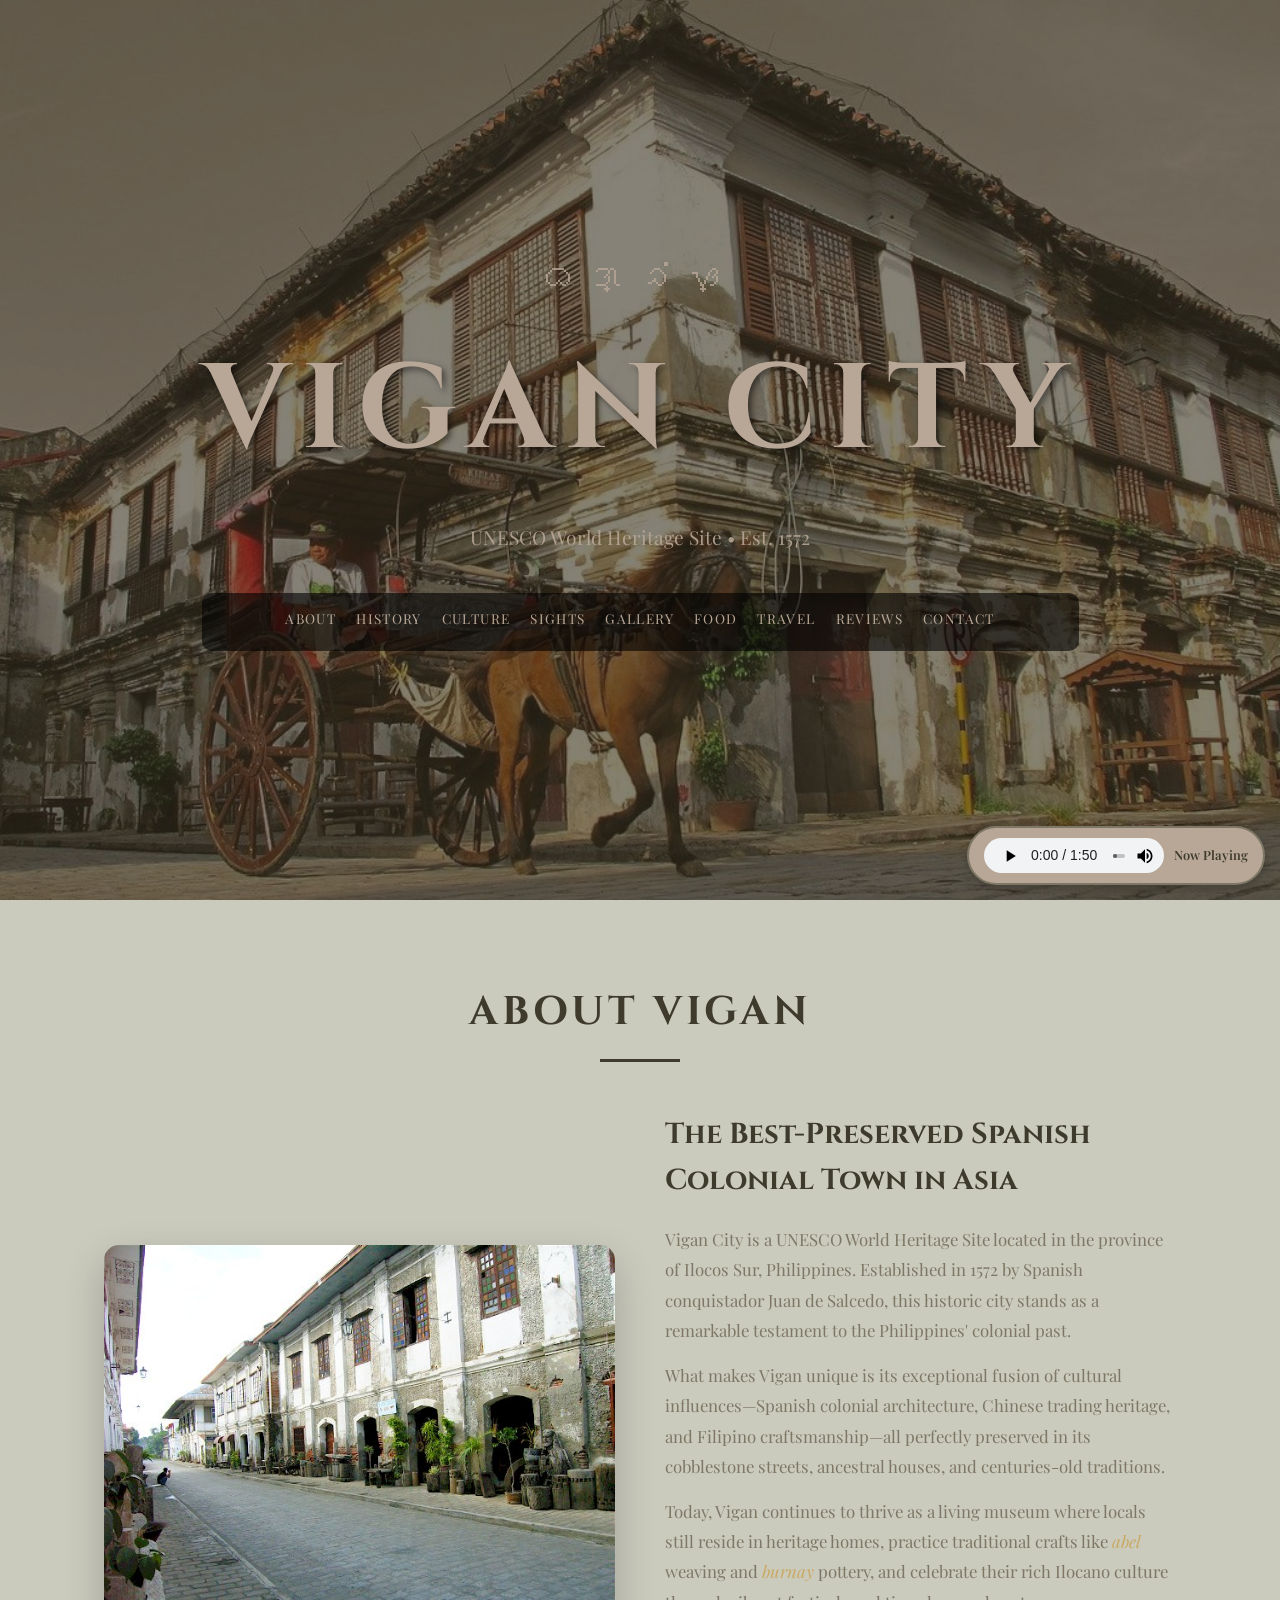
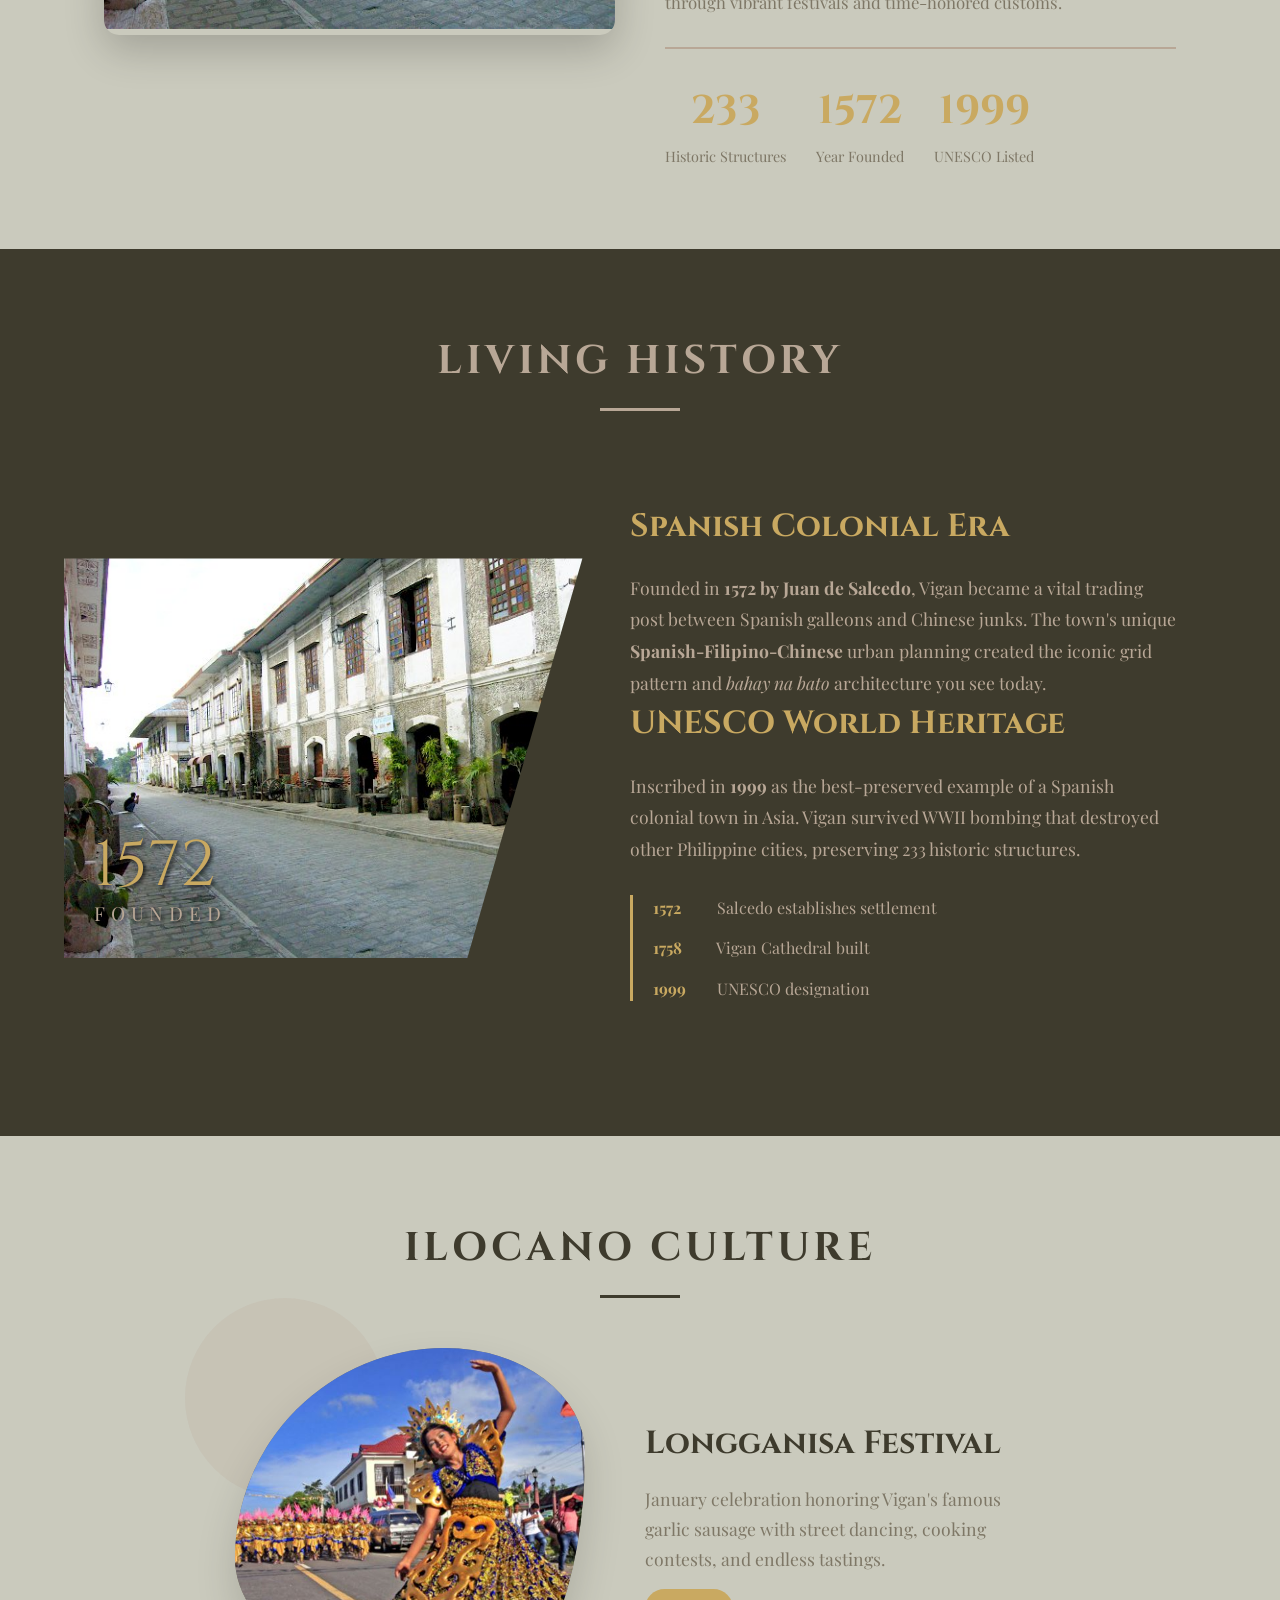
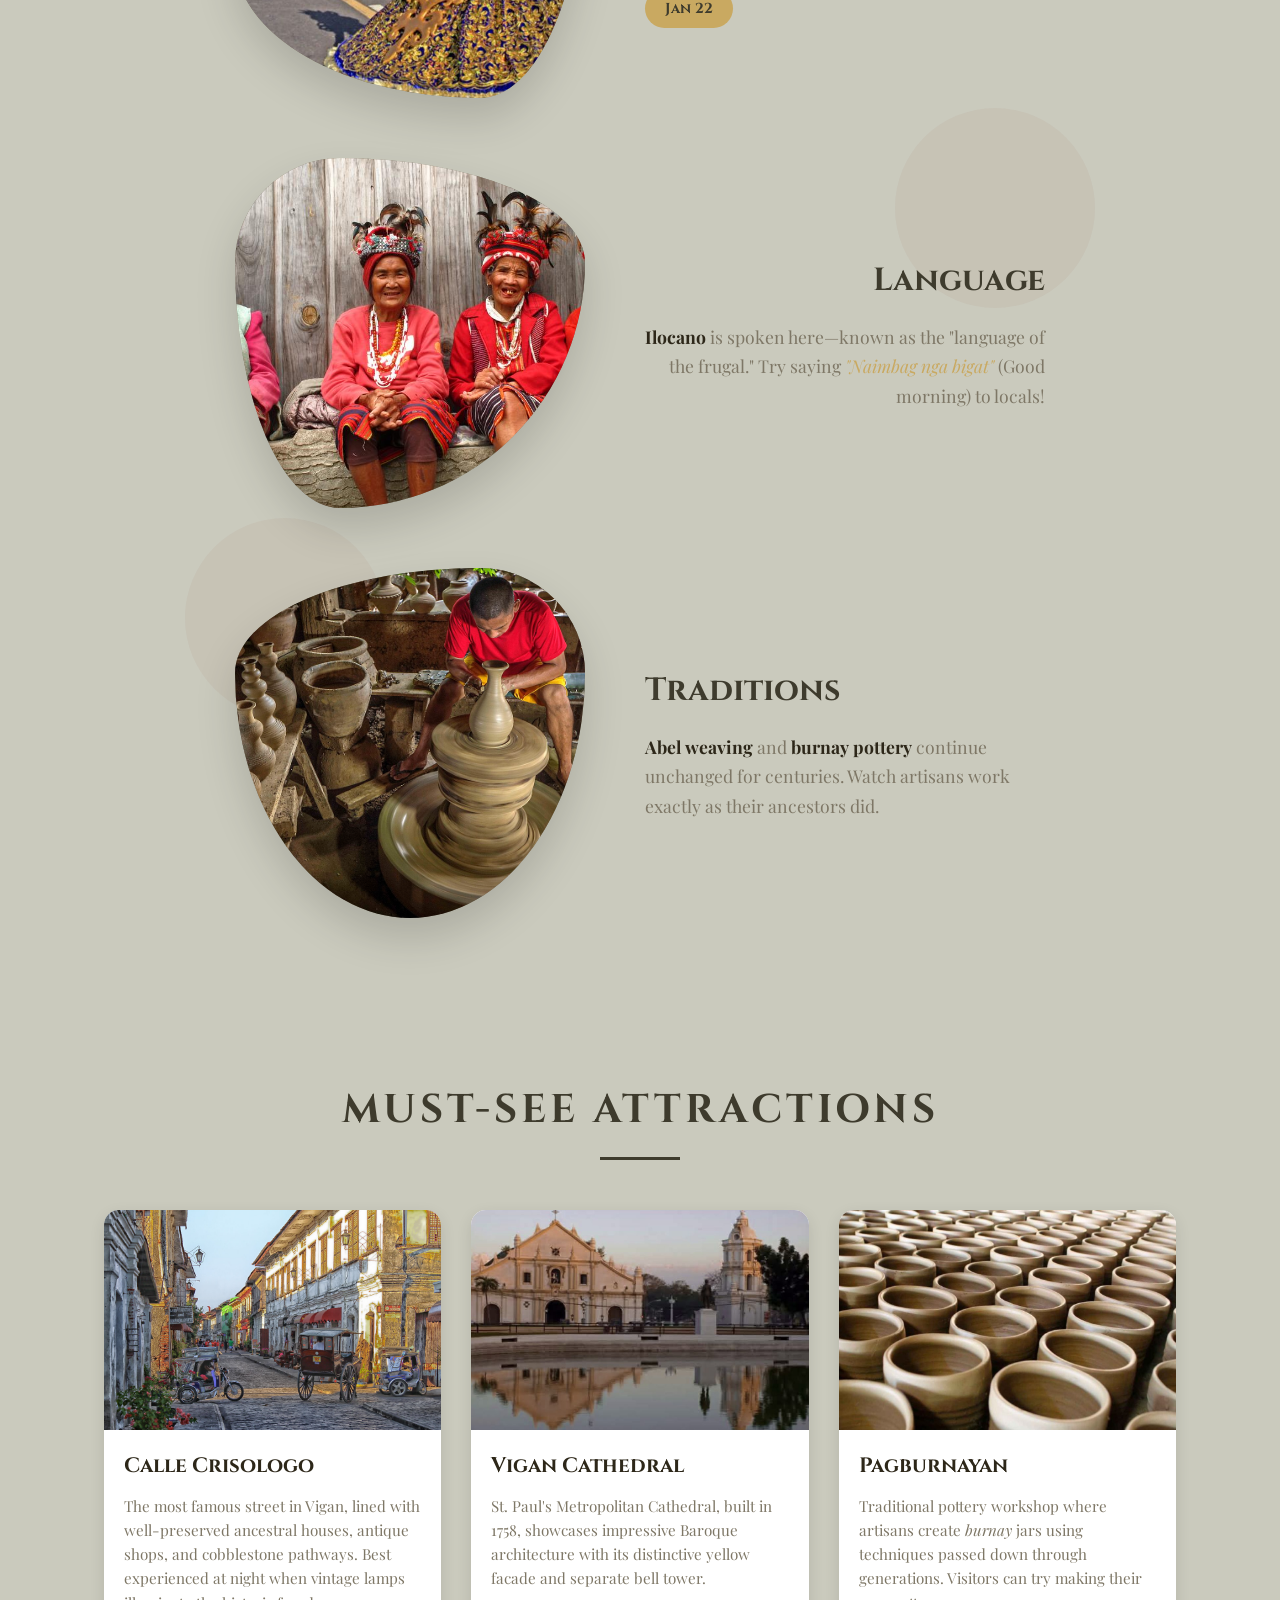
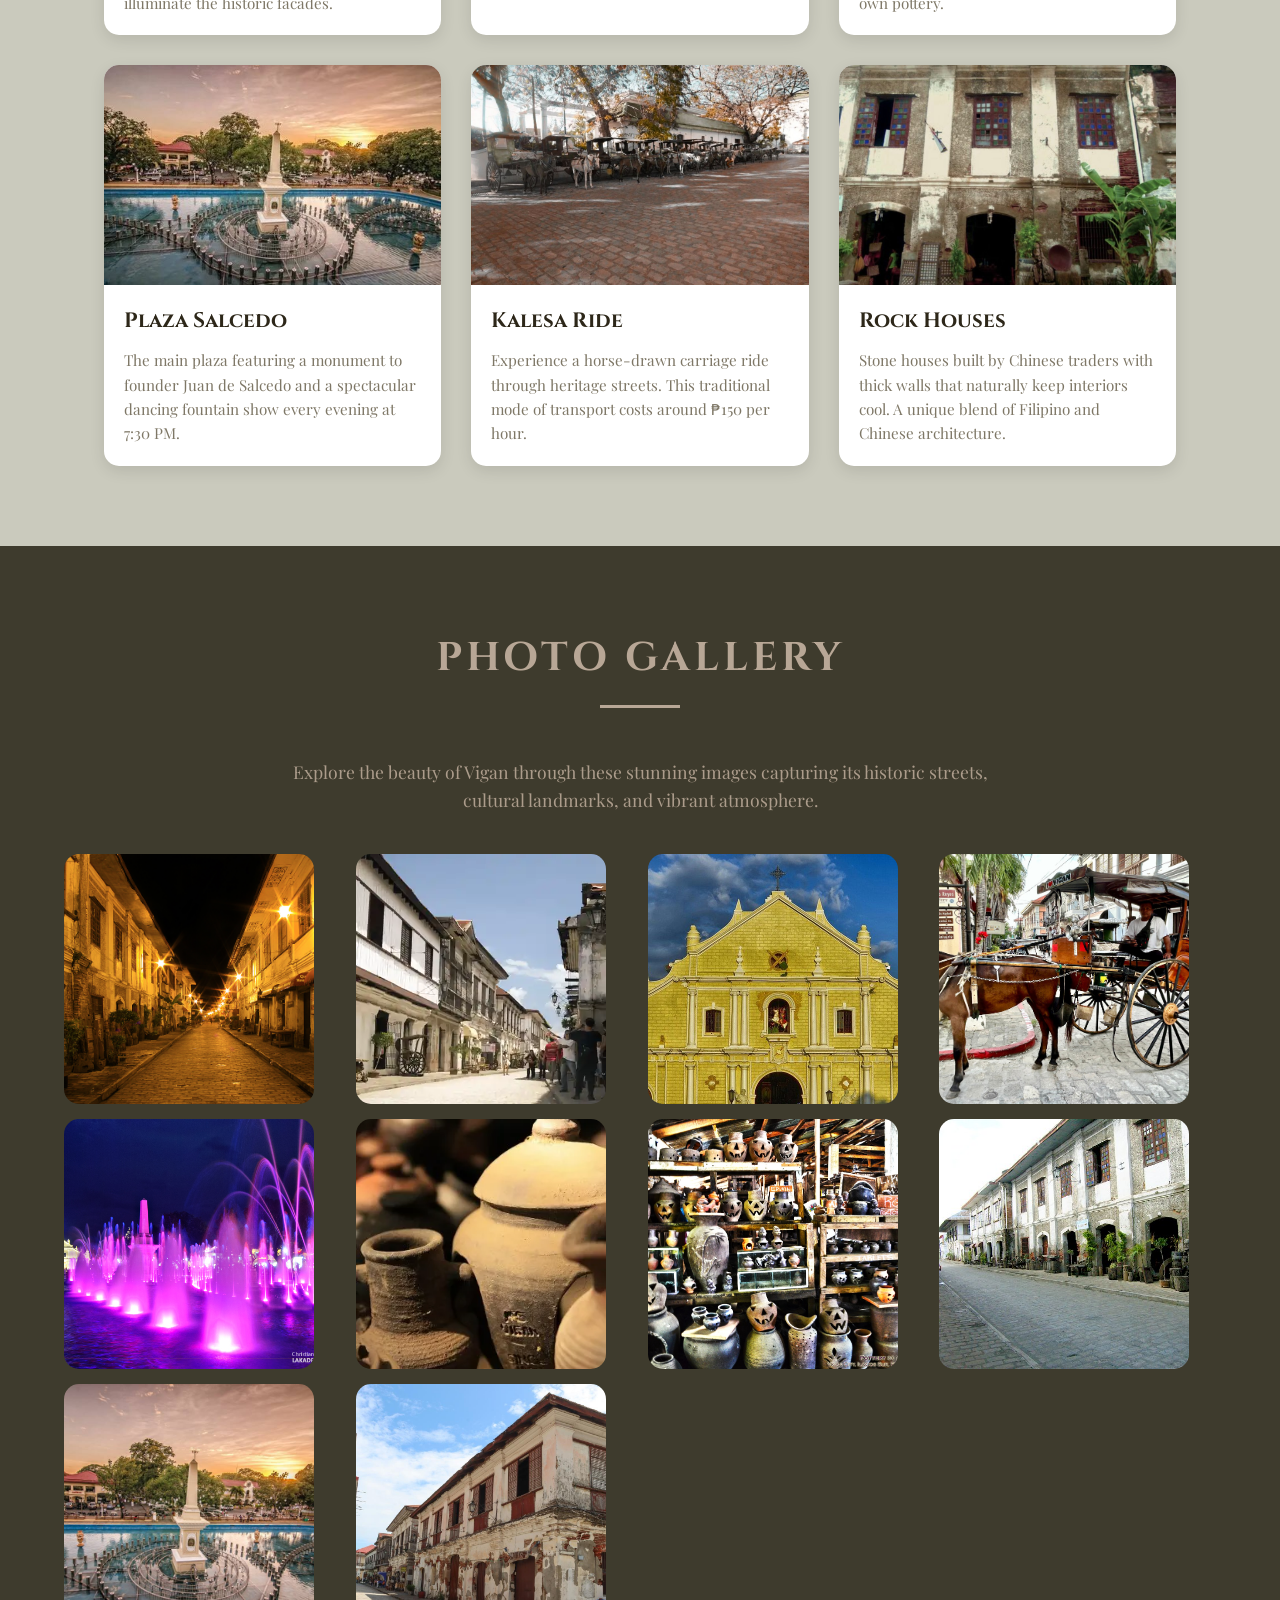
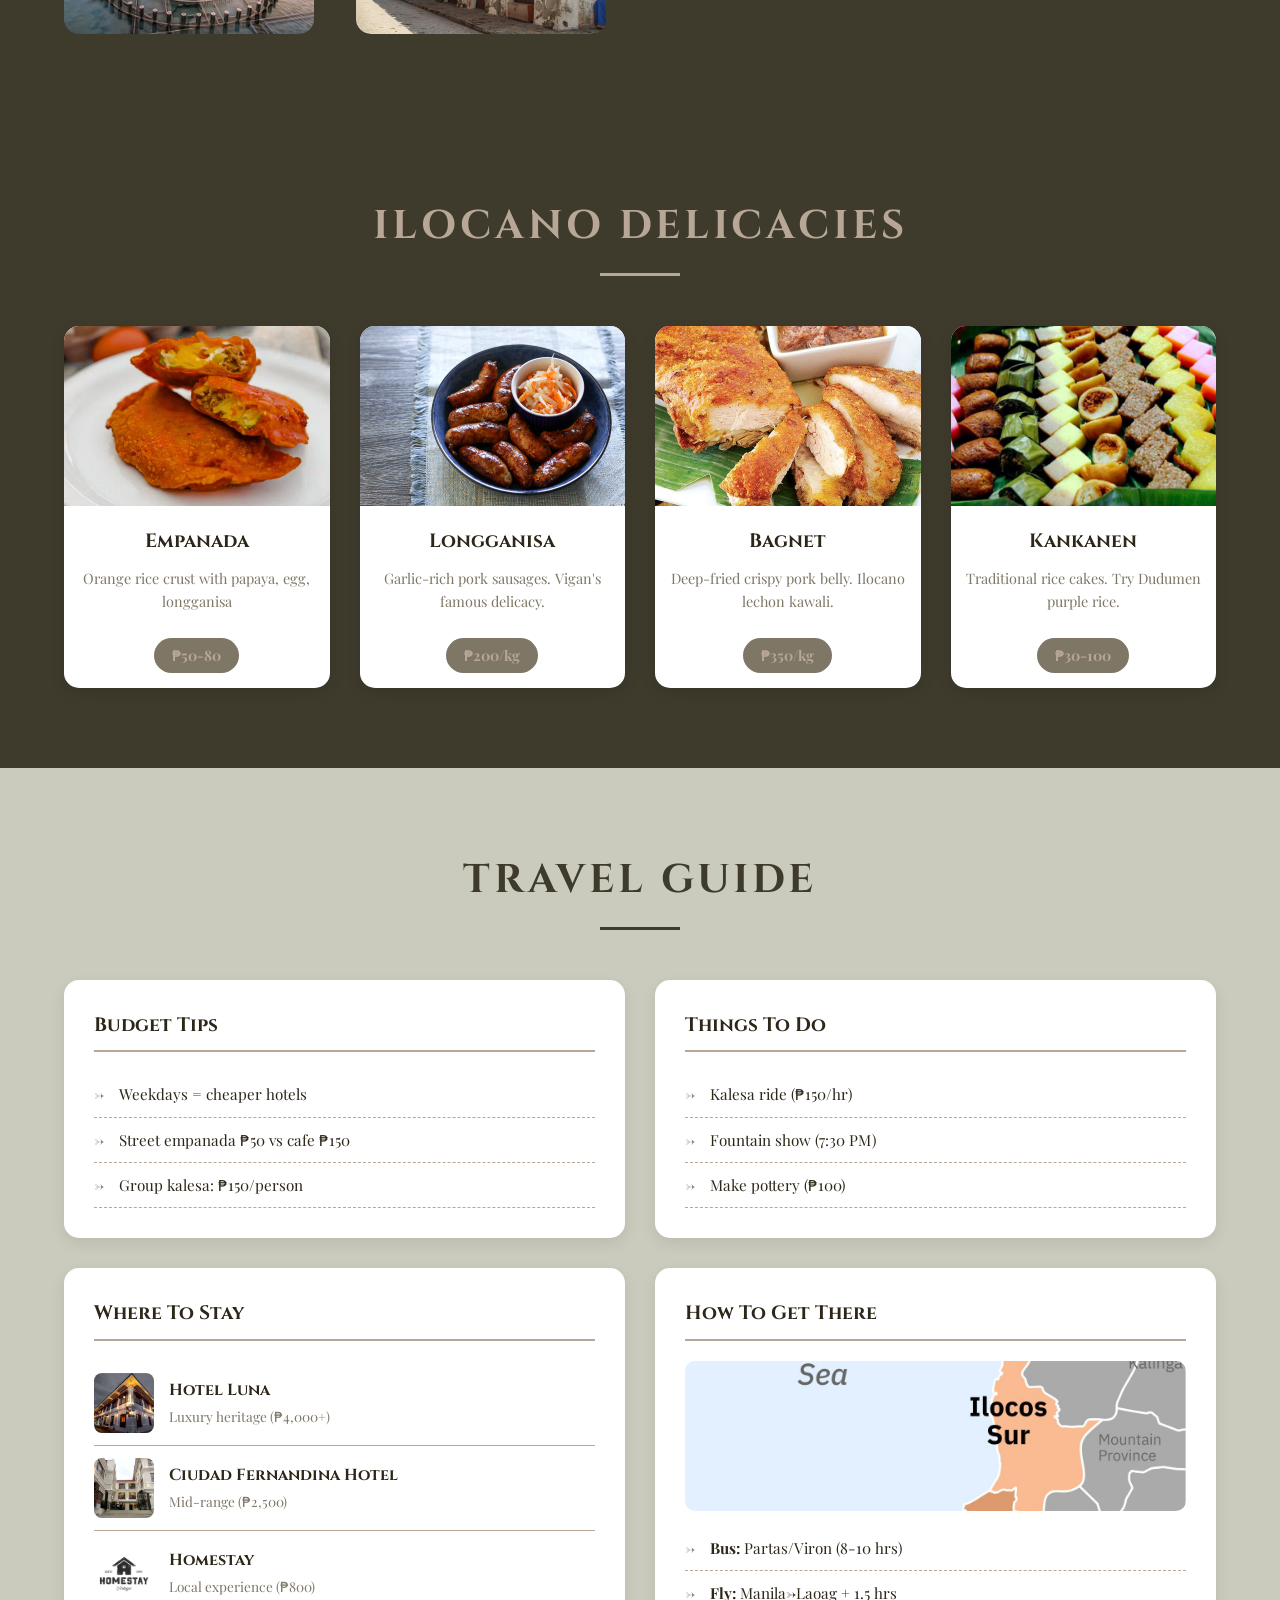
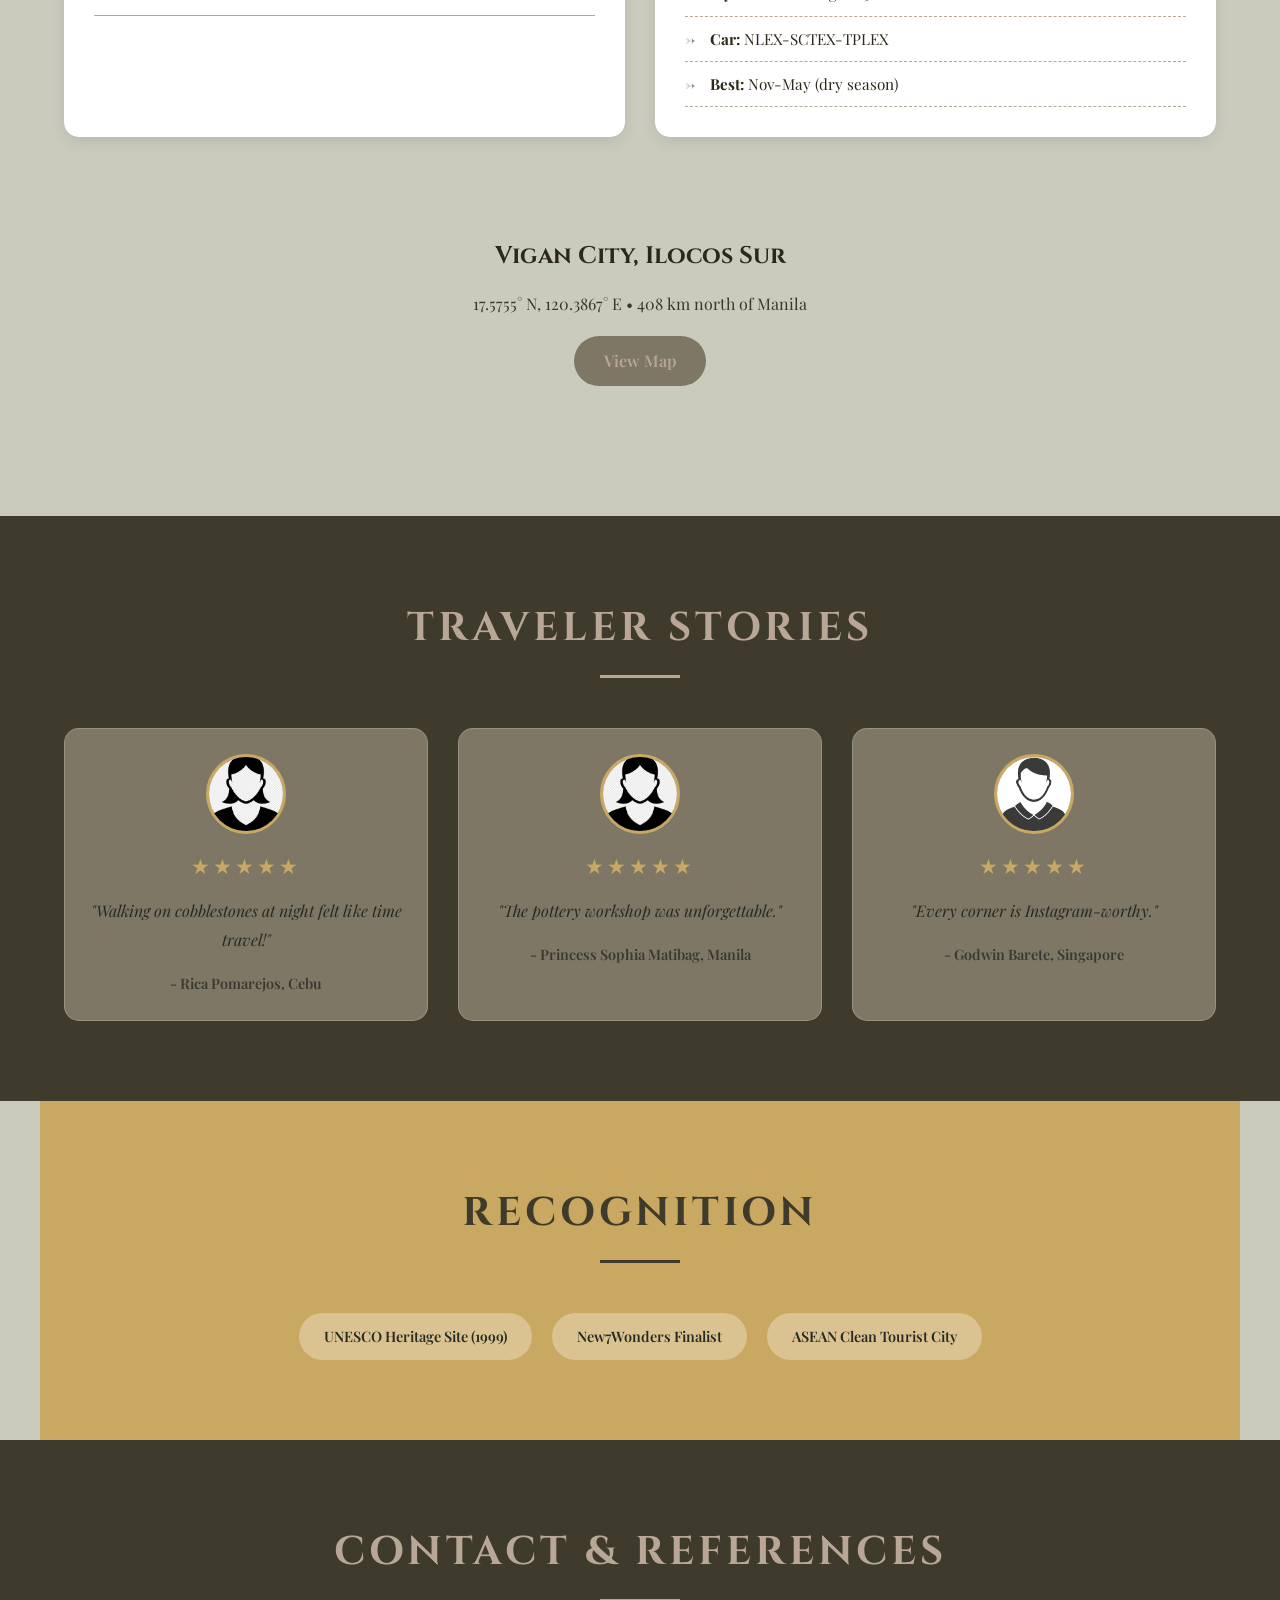
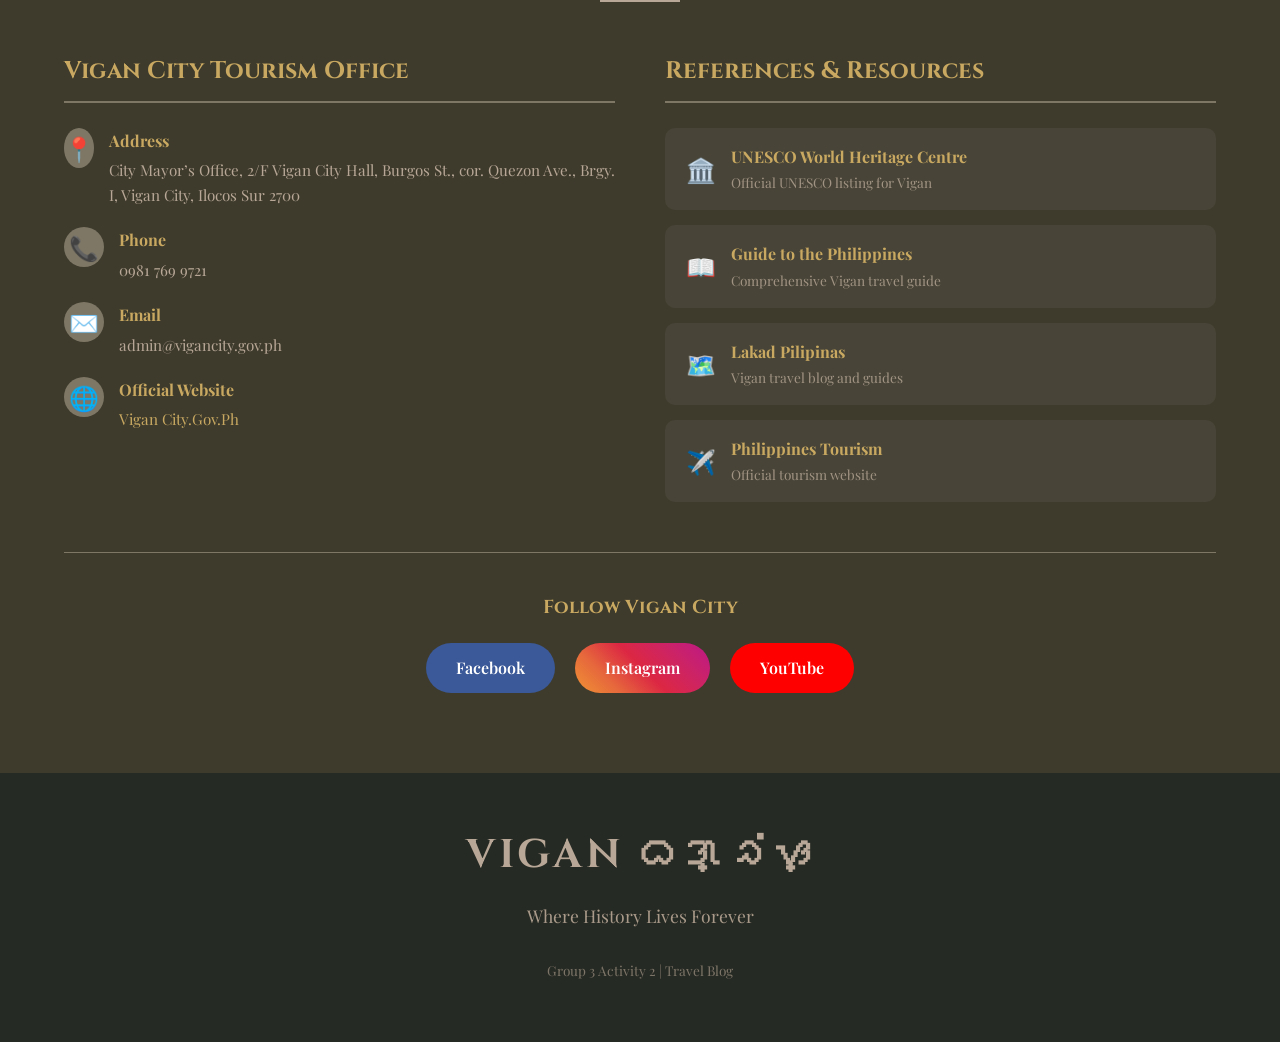
<file: index.html>
<!DOCTYPE html>
<html lang="en">
<head>
    <meta charset="UTF-8">
    <meta name="viewport" content="width=device-width, initial-scale=1.0">
    <title>VIGAN | Heritage City</title>
    <link href="https://fonts.googleapis.com/css2?family=Cinzel:wght@400;700&family=Playfair+Display:wght@400;700&display=swap" rel="stylesheet">
    <link rel="stylesheet" href="travelblog.css">
<base target="_blank">
</head>
<body>
    <div class="music-player">
        <audio controls loop>
            <source src="music/PAMULINAWENILOCANO FOLKSONGPAMULINAWEN LYRICS.mp3" type="audio/mpeg">
        </audio>
        <span>Now Playing</span>
    </div>
    <header class="hero" style="background-image: url('images/hero-bg.jpg');">
        <div class="overlay"></div>
        <div class="hero-content">
            <span class="baybayin">ᜊᜄ᜔ᜏᜒᜐ᜔</span>
            <h1>VIGAN CITY</h1>
            <p>UNESCO World Heritage Site • Est. 1572</p>
            <nav>
                <a href="#about">About</a>
                <a href="#history">History</a>
                <a href="#culture">Culture</a>
                <a href="#sights">Sights</a>
                <a href="#gallery">Gallery</a>
                <a href="#food">Food</a>
                <a href="#travel">Travel</a>
                <a href="#reviews">Reviews</a>
                <a href="#contact">Contact</a>
            </nav>
        </div>
    </header>
    
    <section id="about" class="section">
        <h2>About Vigan</h2>
        <div class="about-container">
            <div class="about-image">
                <img src="images/viganheritage.jpg" alt="Vigan Heritage">
            </div>
            <div class="about-content">
                <h3>The Best-Preserved Spanish Colonial Town in Asia</h3>
                <p>Vigan City is a UNESCO World Heritage Site located in the province of Ilocos Sur, Philippines. Established in 1572 by Spanish conquistador Juan de Salcedo, this historic city stands as a remarkable testament to the Philippines' colonial past.</p>
                <p>What makes Vigan unique is its exceptional fusion of cultural influences—Spanish colonial architecture, Chinese trading heritage, and Filipino craftsmanship—all perfectly preserved in its cobblestone streets, ancestral houses, and centuries-old traditions.</p>
                <p>Today, Vigan continues to thrive as a living museum where locals still reside in heritage homes, practice traditional crafts like <em>abel</em> weaving and <em>burnay</em> pottery, and celebrate their rich Ilocano culture through vibrant festivals and time-honored customs.</p>
                <div class="about-stats">
                    <div class="stat-item">
                        <span class="stat-number">233</span>
                        <span class="stat-label">Historic Structures</span>
                    </div>
                    <div class="stat-item">
                        <span class="stat-number">1572</span>
                        <span class="stat-label">Year Founded</span>
                    </div>
                    <div class="stat-item">
                        <span class="stat-number">1999</span>
                        <span class="stat-label">UNESCO Listed</span>
                    </div>
                </div>
            </div>
        </div>
    </section>

    <section id="history" class="section dark">
        <h2>Living History</h2>
        <div class="diagonal-container">
            <div class="diagonal-img">
                <img src="images/viganheritage.jpg" alt="Vigan Heritage">
                <div class="diagonal-overlay">
                    <span class="year">1572</span>
                    <span class="label">Founded</span>
                </div>
            </div>
            <div class="diagonal-content">
                <h3>Spanish Colonial Era</h3>
                <p>Founded in <strong>1572 by Juan de Salcedo</strong>, Vigan became a vital trading post between Spanish galleons and Chinese junks. The town's unique <strong>Spanish-Filipino-Chinese</strong> urban planning created the iconic grid pattern and <em>bahay na bato</em> architecture you see today.</p>

                <h3>UNESCO World Heritage</h3>
                <p>Inscribed in <strong>1999</strong> as the best-preserved example of a Spanish colonial town in Asia. Vigan survived WWII bombing that destroyed other Philippine cities, preserving 233 historic structures.</p>
                
                <div class="timeline">
                    <div class="timeline-item"><span>1572</span> Salcedo establishes settlement</div>
                    <div class="timeline-item"><span>1758</span> Vigan Cathedral built</div>
                    <div class="timeline-item"><span>1999</span> UNESCO designation</div>
                </div>
            </div>
        </div>
    </section>

    <section id="culture" class="section">
        <h2>Ilocano Culture</h2>
        <div class="blob-gallery">
            
            <div class="blob-item">
                <div class="blob-shape">
                    <img src="images/longganisafestival.jpg" alt="Longganisa Festival">
                </div>
                <div class="blob-text">
                    <h3>Longganisa Festival</h3>
                    <p>January celebration honoring Vigan's famous garlic sausage with street dancing, cooking contests, and endless tastings.</p>
                    <span class="blob-date">Jan 22</span>
                </div>
            </div>

            <div class="blob-item reverse">
                <div class="blob-text">
                    <h3>Language</h3>
                    <p><strong>Ilocano</strong> is spoken here—known as the "language of the frugal." Try saying <em>"Naimbag nga bigat"</em> (Good morning) to locals!</p>
                </div>
                <div class="blob-shape variant-2">
                    <img src="images/ilocano.jpg" alt="Ilocano Language">
                </div>
            </div>

            <div class="blob-item">
                <div class="blob-shape variant-3">
                    <img src="images/burnaypottery.jpg" alt="Burnay Pottery">
                </div>
                <div class="blob-text">
                    <h3>Traditions</h3>
                    <p><strong>Abel weaving</strong> and <strong>burnay pottery</strong> continue unchanged for centuries. Watch artisans work exactly as their ancestors did.</p>
                </div>
            </div>

        </div>
    </section>

    <section id="sights" class="section">
        <h2>Must-See Attractions</h2>
        <div class="grid-3">
            
            <div class="sight-card">
                <div class="sight-img">
                    <img src="images/callecrisologo.jpg" alt="Calle Crisologo">
                </div>
                <h3><strong><a href="https://guidetothephilippines.ph/destinations-and-attractions/calle-crisologo" target="_blank">Calle Crisologo</a></strong></h3>
                <p>The most famous street in Vigan, lined with well-preserved ancestral houses, antique shops, and cobblestone pathways. Best experienced at night when vintage lamps illuminate the historic facades.</p>
            </div>

            <div class="sight-card">
                <div class="sight-img">
                    <img src="images/vigancathedral.jpg" alt="Vigan Cathedral">
                </div>
                <h3><strong><a href="https://www.lakadpilipinas.com/2014/09/vigan-st-paul-cathedral.html" target="_blank">Vigan Cathedral</a></strong></h3>
                <p>St. Paul's Metropolitan Cathedral, built in 1758, showcases impressive Baroque architecture with its distinctive yellow facade and separate bell tower.</p>
            </div>

            <div class="sight-card">
                <div class="sight-img">
                    <img src="images/pagburnayan.jpg" alt="Pagburnayan">
                </div>
                <h3><strong><a href="https://www.lakadpilipinas.com/2014/09/pagburnayan-vigan-ilocos-sur.html" target="_blank">Pagburnayan</a></strong></h3>
                <p>Traditional pottery workshop where artisans create <em>burnay</em> jars using techniques passed down through generations. Visitors can try making their own pottery.</p>
            </div>

            <div class="sight-card">
                <div class="sight-img">
                    <img src="images/plazasalcedo.jpg" alt="Plaza Salcedo">
                </div>
                <h3><strong><a href="https://www.vigan.ph/heritage/plaza-salcedo.html" target="_blank">Plaza Salcedo</a></strong></h3>
                <p>The main plaza featuring a monument to founder Juan de Salcedo and a spectacular dancing fountain show every evening at 7:30 PM.</p>
            </div>

            <div class="sight-card">
                <div class="sight-img">
                    <img src="images/kalesaride.jpg" alt="Kalesa">
                </div>
                <h3><strong><a href="https://guidetothephilippines.ph/trips-and-experiences/tours-by-destination/vigan-sightseeing-tour-with-kalesa-ride" target="_blank">Kalesa Ride</a></strong></h3>
                <p>Experience a horse-drawn carriage ride through heritage streets. This traditional mode of transport costs around ₱150 per hour.</p>
            </div>

            <div class="sight-card">
                <div class="sight-img">
                    <img src="images/rockhouse.jpg" alt="Rock Houses">
                </div>
                <h3><strong><a href="https://www.philippinetraveldestinations.com/destinations/vigan-travel-guide/" target="_blank">Rock Houses</a></strong></h3>
                <p>Stone houses built by Chinese traders with thick walls that naturally keep interiors cool. A unique blend of Filipino and Chinese architecture.</p>
            </div>

        </div>
    </section>

    <section id="gallery" class="section dark">
        <h2>Photo Gallery</h2>
        <p class="gallery-intro">Explore the beauty of Vigan through these stunning images capturing its historic streets, cultural landmarks, and vibrant atmosphere.</p>
        <div class="gallery-grid">
            <div class="gallery-item large">
                <img src="images/gallery1.jpg" alt="Calle Crisologo at Night">
                <div class="gallery-overlay">
                    <span class="gallery-title">Calle Crisologo at Night</span>
                    <span class="gallery-desc">The iconic cobblestone street illuminated by vintage lamps</span>
                </div>
            </div>
            <div class="gallery-item">
                <img src="images/gallery2.jpg" alt="Vigan Heritage Street">
                <div class="gallery-overlay">
                    <span class="gallery-title">Heritage Street</span>
                    <span class="gallery-desc">UNESCO World Heritage Site</span>
                </div>
            </div>
            <div class="gallery-item">
                <img src="images/gallery3.jpg" alt="Vigan Cathedral">
                <div class="gallery-overlay">
                    <span class="gallery-title">St. Paul's Cathedral</span>
                    <span class="gallery-desc">Baroque architecture masterpiece</span>
                </div>
            </div>
            <div class="gallery-item">
                <img src="images/gallery4.jpg" alt="Kalesa Ride">
                <div class="gallery-overlay">
                    <span class="gallery-title">Kalesa Experience</span>
                    <span class="gallery-desc">Traditional horse-drawn carriage</span>
                </div>
            </div>
            <div class="gallery-item">
                <img src="images/gallery5.jpg" alt="Dancing Fountain">
                <div class="gallery-overlay">
                    <span class="gallery-title">Dancing Fountain</span>
                    <span class="gallery-desc">Plaza Salcedo light show</span>
                </div>
            </div>
            <div class="gallery-item">
                <img src="images/gallery6.jpg" alt="Burnay Pottery">
                <div class="gallery-overlay">
                    <span class="gallery-title">Burnay Pottery</span>
                    <span class="gallery-desc">Traditional clay jar making</span>
                </div>
            </div>
            <div class="gallery-item">
                <img src="images/gallery7.jpg" alt="Pottery Workshop">
                <div class="gallery-overlay">
                    <span class="gallery-title">Pagburnayan</span>
                    <span class="gallery-desc">Centuries-old pottery tradition</span>
                </div>
            </div>
            <div class="gallery-item">
                <img src="images/gallery8.jpg" alt="Spanish Houses">
                <div class="gallery-overlay">
                    <span class="gallery-title">Ancestral Houses</span>
                    <span class="gallery-desc">Bahay na bato architecture</span>
                </div>
            </div>
            <div class="gallery-item">
                <img src="images/gallery9.jpg" alt="Plaza Salcedo">
                <div class="gallery-overlay">
                    <span class="gallery-title">Plaza Salcedo</span>
                    <span class="gallery-desc">Historic town center</span>
                </div>
            </div>
            <div class="gallery-item">
                <img src="images/gallery10.jpg" alt="Vigan Street View">
                <div class="gallery-overlay">
                    <span class="gallery-title">Colonial Architecture</span>
                    <span class="gallery-desc">Best preserved in Asia</span>
                </div>
            </div>
        </div>
    </section>

    <section id="food" class="section dark">
        <h2>Ilocano Delicacies</h2>
        <div class="grid-4">

            <div class="food-card">
                <div class="food-img">
                    <img src="images/empanada.jpg" alt="Empanada">
                </div>
                <h3><strong><a href="https://www.recipesbynora.com/ilocos-empanada-vigan-style/" target="_blank">Empanada</a></strong></h3>
                <p>Orange rice crust with papaya, egg, longganisa</p>
                <span class="price">₱50-80</span>
            </div>

            <div class="food-card">
                <div class="food-img">
                    <img src="images/longganisa.jpg" alt="Longganisa">
                </div>
                <h3><strong><a href="https://www.panlasangpinoymeatrecipes.com/vigan-longanisa.htm" target="_blank">Longganisa</a></strong></h3>
                <p>Garlic-rich pork sausages. Vigan's famous delicacy.</p>
                <span class="price">₱200/kg</span>
            </div>

            <div class="food-card">
                <div class="food-img">
                    <img src="images/bagnet.jpg" alt="Bagnet">
                </div>
                <h3><strong><a href="https://foodcitations.com/bagnet-awesome-head-aching-treat-vigan/" target="_blank">Bagnet</a></strong></h3>
                <p>Deep-fried crispy pork belly. Ilocano lechon kawali.</p>
                <span class="price">₱350/kg</span>
            </div>

            <div class="food-card">
                <div class="food-img">
                    <img src="images/kankanen.jpg" alt="Kankanen">
                </div>
                <h3><strong><a href="https://www.bing.com/ck/a?!&&p=8a74aa4318406cd6ed4862df87eaf200e737f0ffd7e1b7834c4052ac66707a63JmltdHM9MTc3Mzg3ODQwMA&ptn=3&ver=2&hsh=4&fclid=2ddcc199-2f65-6def-0215-d4ae2e556c26&psq=kankanen+vigan+ilocos&u=a1aHR0cHM6Ly9ncm91cGdhcmNpYS53ZWVibHkuY29tL2Zvb2RzLWFuZC1kZWxpY2FjaWVzLmh0bWw&ntb=1" target="_blank">Kankanen</a></strong></h3>
                <p>Traditional rice cakes. Try Dudumen purple rice.</p>
                <span class="price">₱30-100</span>
            </div>

        </div>
    </section>

    <section id="travel" class="section">
        <h2>Travel Guide</h2>
        
        <div class="grid-2">
            
            <div class="tip-box">
                <h3>Budget Tips</h3>
                <ul>
                    <li>Weekdays = cheaper hotels</li>
                    <li>Street empanada ₱50 vs cafe ₱150</li>
                    <li>Group kalesa: ₱150/person</li>
                </ul>
            </div>

            <div class="tip-box">
                <h3>Things To Do</h3>
                <ul>
                    <li>Kalesa ride (₱150/hr)</li>
                    <li>Fountain show (7:30 PM)</li>
                    <li>Make pottery (₱100)</li>
                </ul>
            </div>

            <div class="tip-box hotels">
                <h3>Where To Stay</h3>
                
                <div class="hotel-item">
                    <img src="images/hoteldeluna.jpg" alt="Hotel Luna">
                    <div>
                        <strong><a href="https://www.hotelluna.ph/home" target="_blank">Hotel Luna</a></strong>
                        <span>Luxury heritage (₱4,000+)</span>
                    </div>
                </div>

                <div class="hotel-item">
                    <img src="images/ciudad.jpg" alt="Ciudad Fernandina">
                    <div>
                        <strong><a href="https://www.guestreservations.com/ciudad-fernandina-hotel/booking" target="_blank">Ciudad Fernandina Hotel</a></strong>
                        <span>Mid-range (₱2,500)</span>
                    </div>
                </div>

                <div class="hotel-item">
                    <img src="images/homestay.jpg" alt="Homestay">
                    <div>
                        <strong><a href="https://www.homestay.com/" target="_blank">Homestay</a></strong>
                        <span>Local experience (₱800)</span>
                    </div>
                </div>
            </div>

            <div class="tip-box transport">
                <h3>How To Get There</h3>
                
                <div class="transport-img">
                    <img src="images/map.jpg" alt="Bus to Vigan">
                </div>
                
                <ul>
                    <li><strong>Bus:</strong> Partas/Viron (8-10 hrs)</li>
                    <li><strong>Fly:</strong> Manila→Laoag + 1.5 hrs</li>
                    <li><strong>Car:</strong> NLEX-SCTEX-TPLEX</li>
                    <li><strong>Best:</strong> Nov-May (dry season)</li>
                </ul>
            </div>

        </div>

        <div class="map-box">
            <h3>Vigan City, Ilocos Sur</h3>
            <p>17.5755° N, 120.3867° E • 408 km north of Manila</p>
            <a href="https://maps.google.com/?q=Vigan+City" target="_blank">View Map</a>
        </div>
    </section>

    <section id="reviews" class="section dark">
        <h2>Traveler Stories</h2>
        <div class="grid-3">

            <div class="review-card">
                <div class="reviewer-img">
                    <img src="images/female.jpg" alt="Maria">
                </div>
                <div class="stars">★★★★★</div>
                <p>"Walking on cobblestones at night felt like time travel!"</p>
                <span>- Rica Pomarejos, Cebu</span>
            </div>

            <div class="review-card">
                <div class="reviewer-img">
                    <img src="images/female.jpg" alt="James">
                </div>
                <div class="stars">★★★★★</div>
                <p>"The pottery workshop was unforgettable."</p>
                <span>- Princess Sophia Matibag, Manila</span>
            </div>

            <div class="review-card">
                <div class="reviewer-img">
                    <img src="images/male.jpg" alt="Roberto">
                </div>
                <div class="stars">★★★★★</div>
                <p>"Every corner is Instagram-worthy."</p>
                <span>- Godwin Barete, Singapore</span>
            </div>

        </div>
    </section>

    <section class="section awards">
        <h2>Recognition</h2>
        <div class="award-list">
            <span>UNESCO Heritage Site (1999)</span>
            <span>New7Wonders Finalist</span>
            <span>ASEAN Clean Tourist City</span>
        </div>
    </section>

    <section id="contact" class="section dark">
        <h2>Contact & References</h2>
        <div class="contact-container">
            <div class="contact-info">
                <h3>Vigan City Tourism Office</h3>
                <div class="contact-item">
                    <span class="contact-icon">📍</span>
                    <div>
                        <strong>Address</strong>
                        <p>City Mayor’s Office, 2/F Vigan City Hall, Burgos St., cor. Quezon Ave., Brgy. I, Vigan City, Ilocos Sur 2700</p>
                    </div>
                </div>
                <div class="contact-item">
                    <span class="contact-icon">📞</span>
                    <div>
                        <strong>Phone</strong>
                        <p>0981 769 9721</p>
                    </div>
                </div>
                <div class="contact-item">
                    <span class="contact-icon">✉️</span>
                    <div>
                        <strong>Email</strong>
                        <p>admin@vigancity.gov.ph</p>
                    </div>
                </div>
                <div class="contact-item">
                    <span class="contact-icon">🌐</span>
                    <div>
                        <strong>Official Website</strong>
                        <p><a href="https://vigancity.gov.ph/" target="_blank">Vigan City.Gov.Ph</a></p>
                    </div>
                </div>
            </div>
            
            <div class="references">
                <h3>References & Resources</h3>
                <div class="reference-list">
                    <a href="https://whc.unesco.org/en/list/502/" target="_blank" class="reference-link">
                        <span class="ref-icon">🏛️</span>
                        <div>
                            <strong>UNESCO World Heritage Centre</strong>
                            <p>Official UNESCO listing for Vigan</p>
                        </div>
                    </a>
                    <a href="https://guidetothephilippines.ph/destinations-and-attractions/vigan-city-travel-guide" target="_blank" class="reference-link">
                        <span class="ref-icon">📖</span>
                        <div>
                            <strong>Guide to the Philippines</strong>
                            <p>Comprehensive Vigan travel guide</p>
                        </div>
                    </a>
                    <a href="https://www.lakadpilipinas.com/2014/09/vigan-travel-guide.html" target="_blank" class="reference-link">
                        <span class="ref-icon">🗺️</span>
                        <div>
                            <strong>Lakad Pilipinas</strong>
                            <p>Vigan travel blog and guides</p>
                        </div>
                    </a>
                    <a href="https://www DOT philippines DOT travel/destinations/vigan-city" target="_blank" class="reference-link">
                        <span class="ref-icon">✈️</span>
                        <div>
                            <strong>Philippines Tourism</strong>
                            <p>Official tourism website</p>
                        </div>
                    </a>
                </div>
            </div>
        </div>
        
        <div class="social-links">
            <h3>Follow Vigan City</h3>
            <div class="social-icons">
                <a href="https://www.facebook.com/VCCATO" target="_blank" class="social-btn facebook">Facebook</a>
                <a href="https://www.instagram.com/vigancityph/" target="_blank" class="social-btn instagram">Instagram</a>
                <a href="https://www.youtube.com/results?search_query=vigan+city" target="_blank" class="social-btn youtube">YouTube</a>
            </div>
        </div>
    </section>

    <footer>
        <h2>VIGAN ᜊᜄ᜔ᜏᜒᜐ᜔</h2>
        <p>Where History Lives Forever</p>
        <p class="small">Group 3 Activity 2 | Travel Blog</p>
    </footer>

    

</body>
</html>
</file>
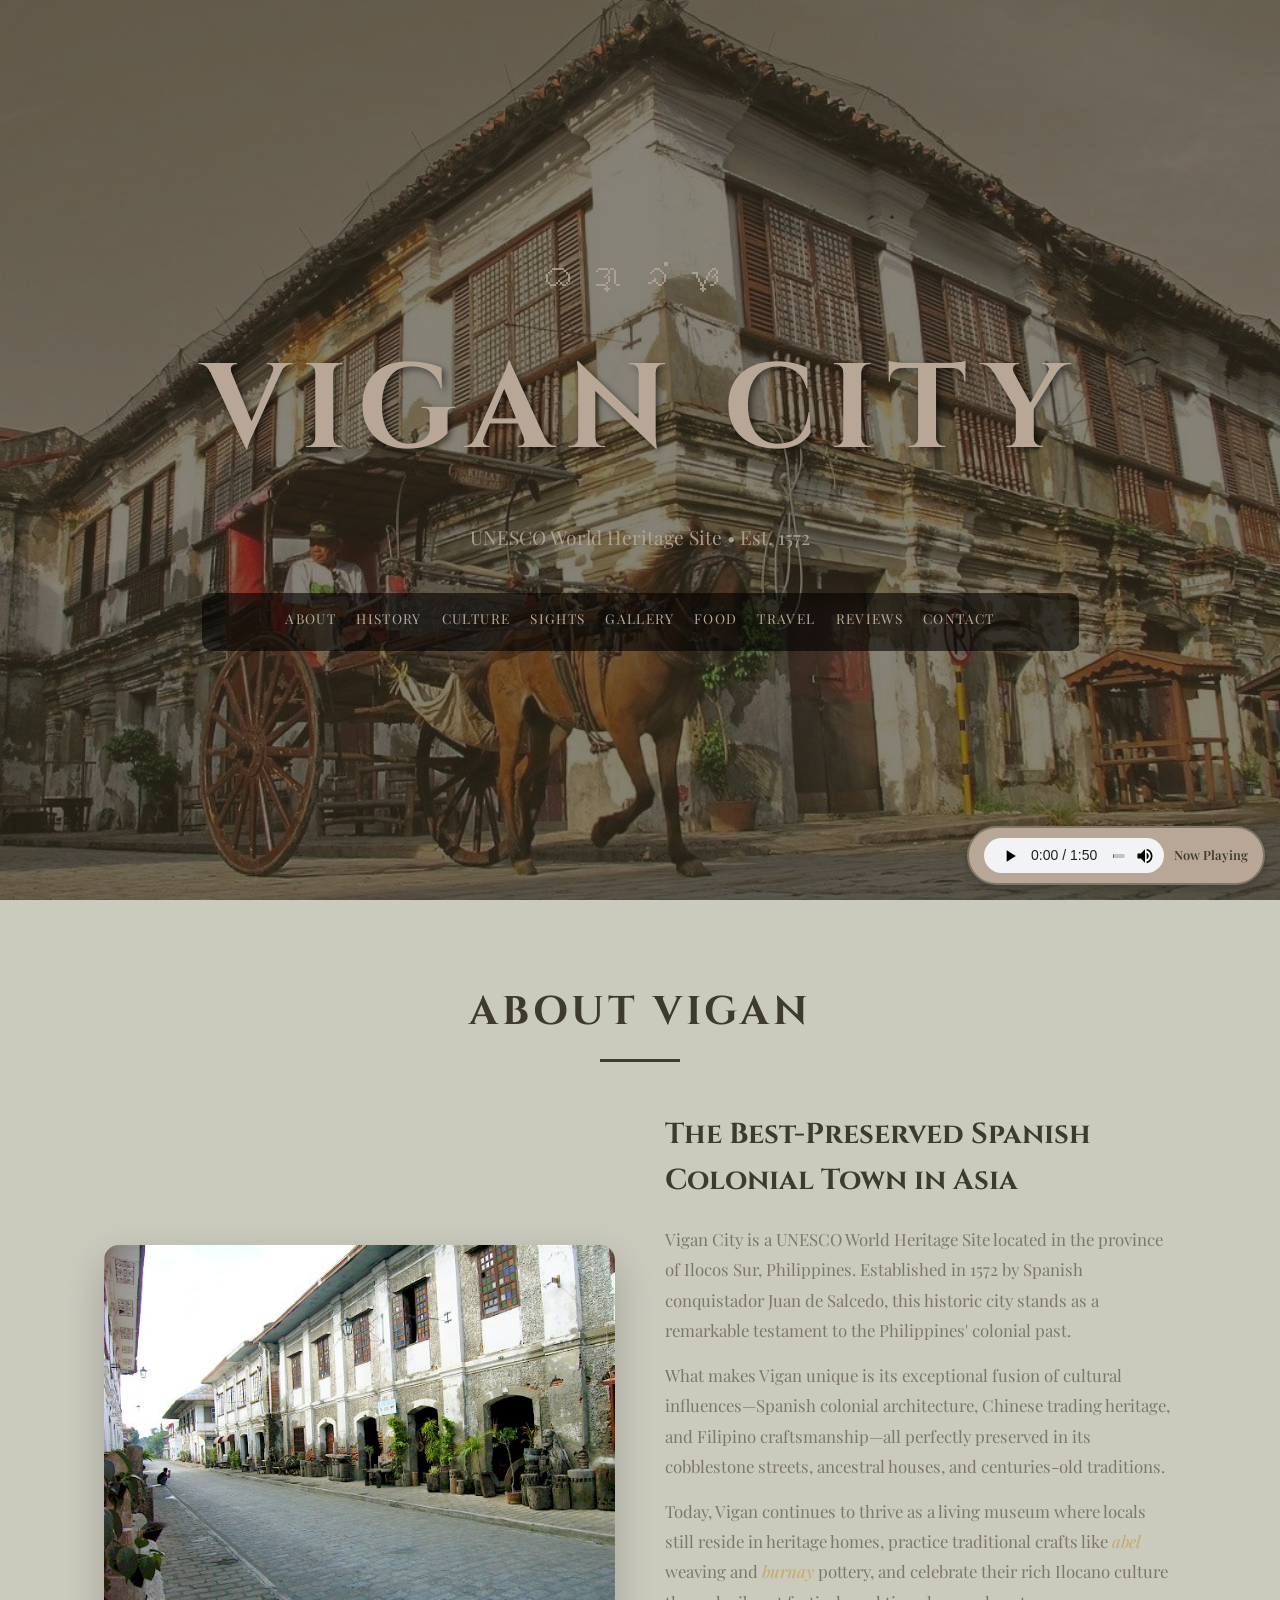
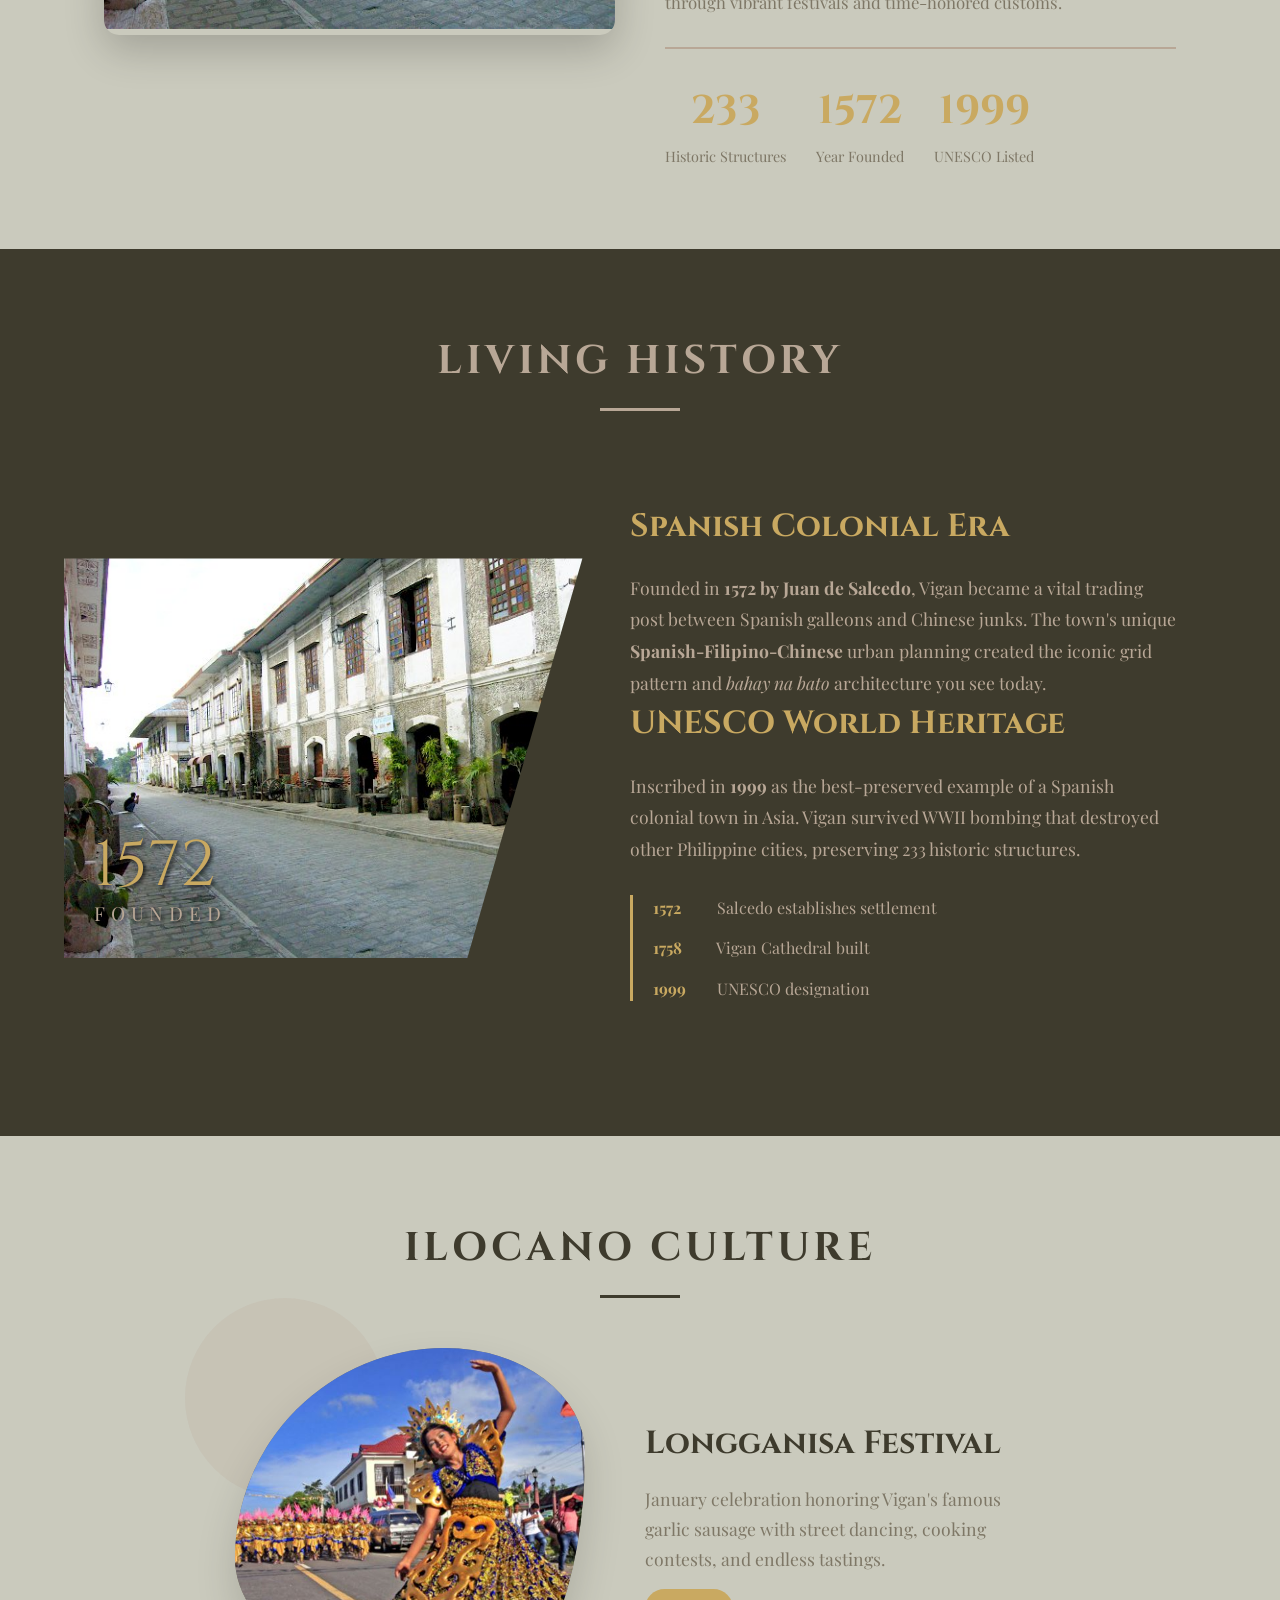
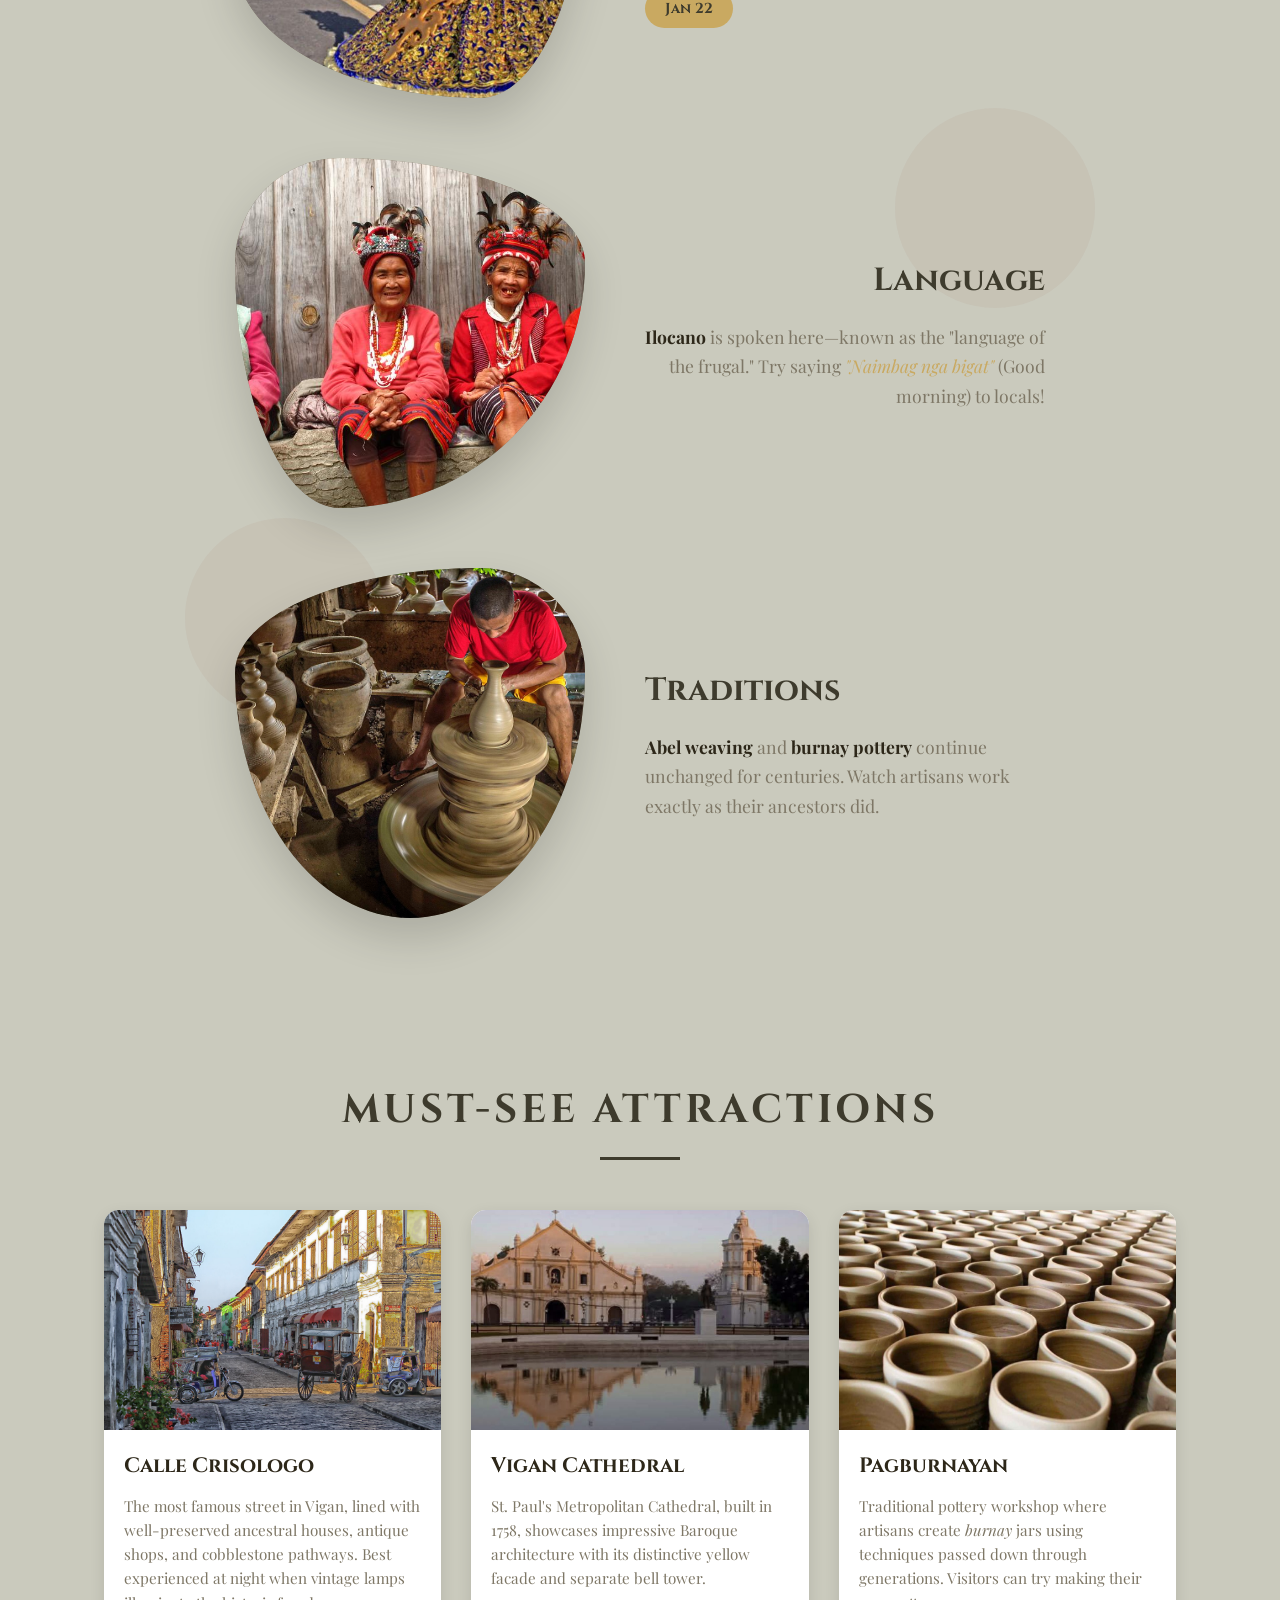
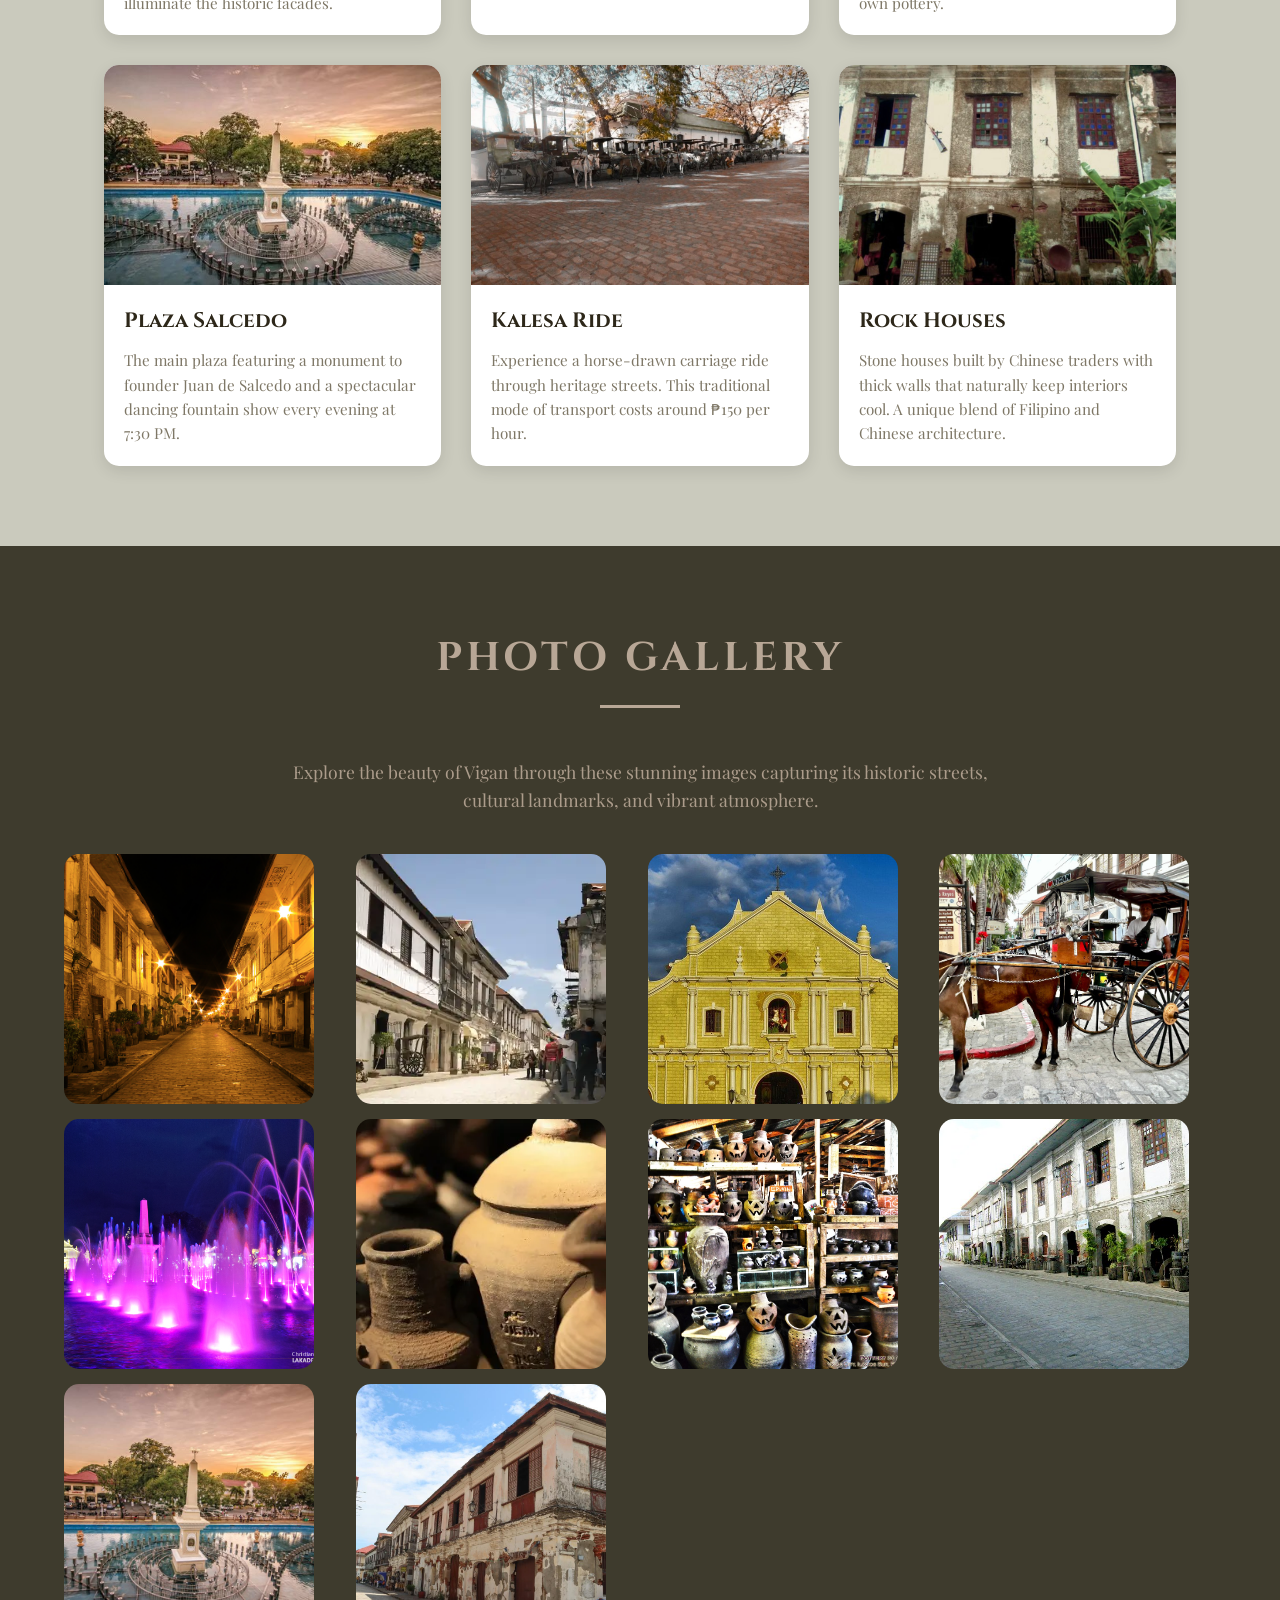
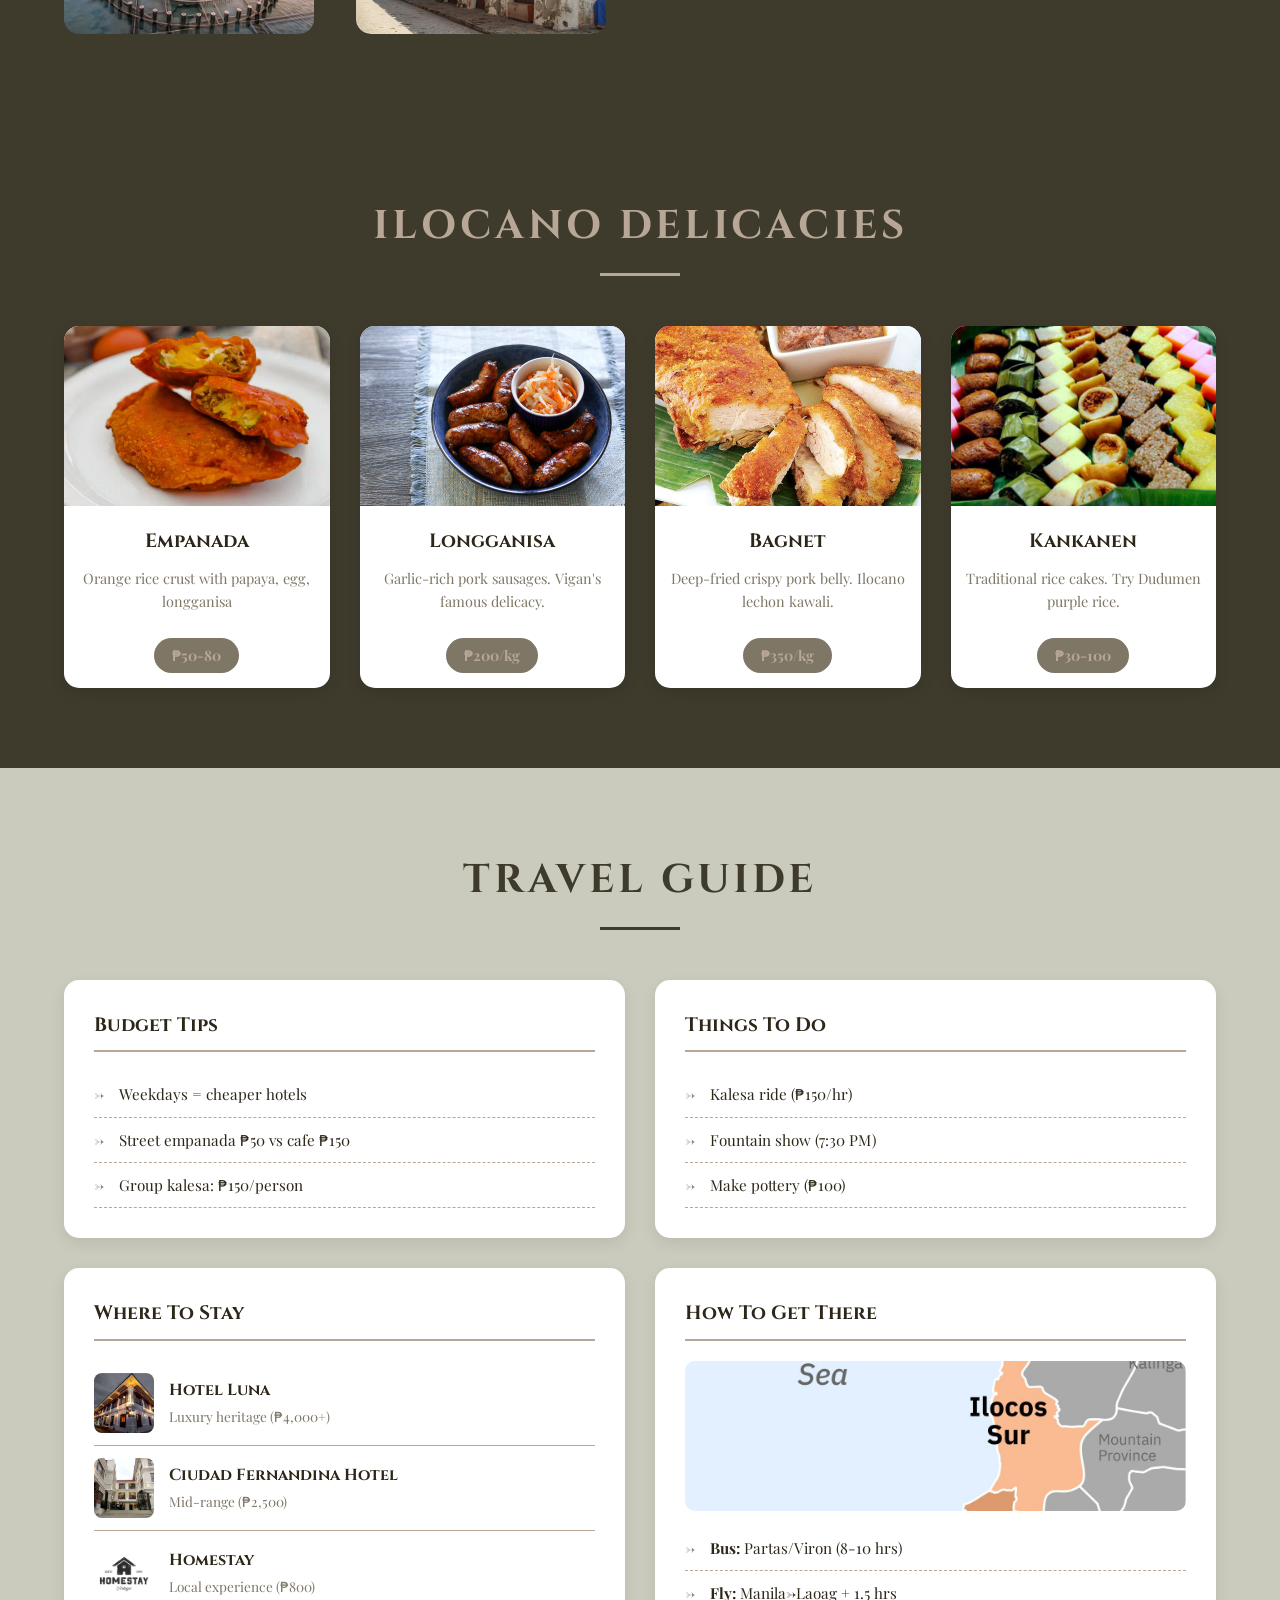
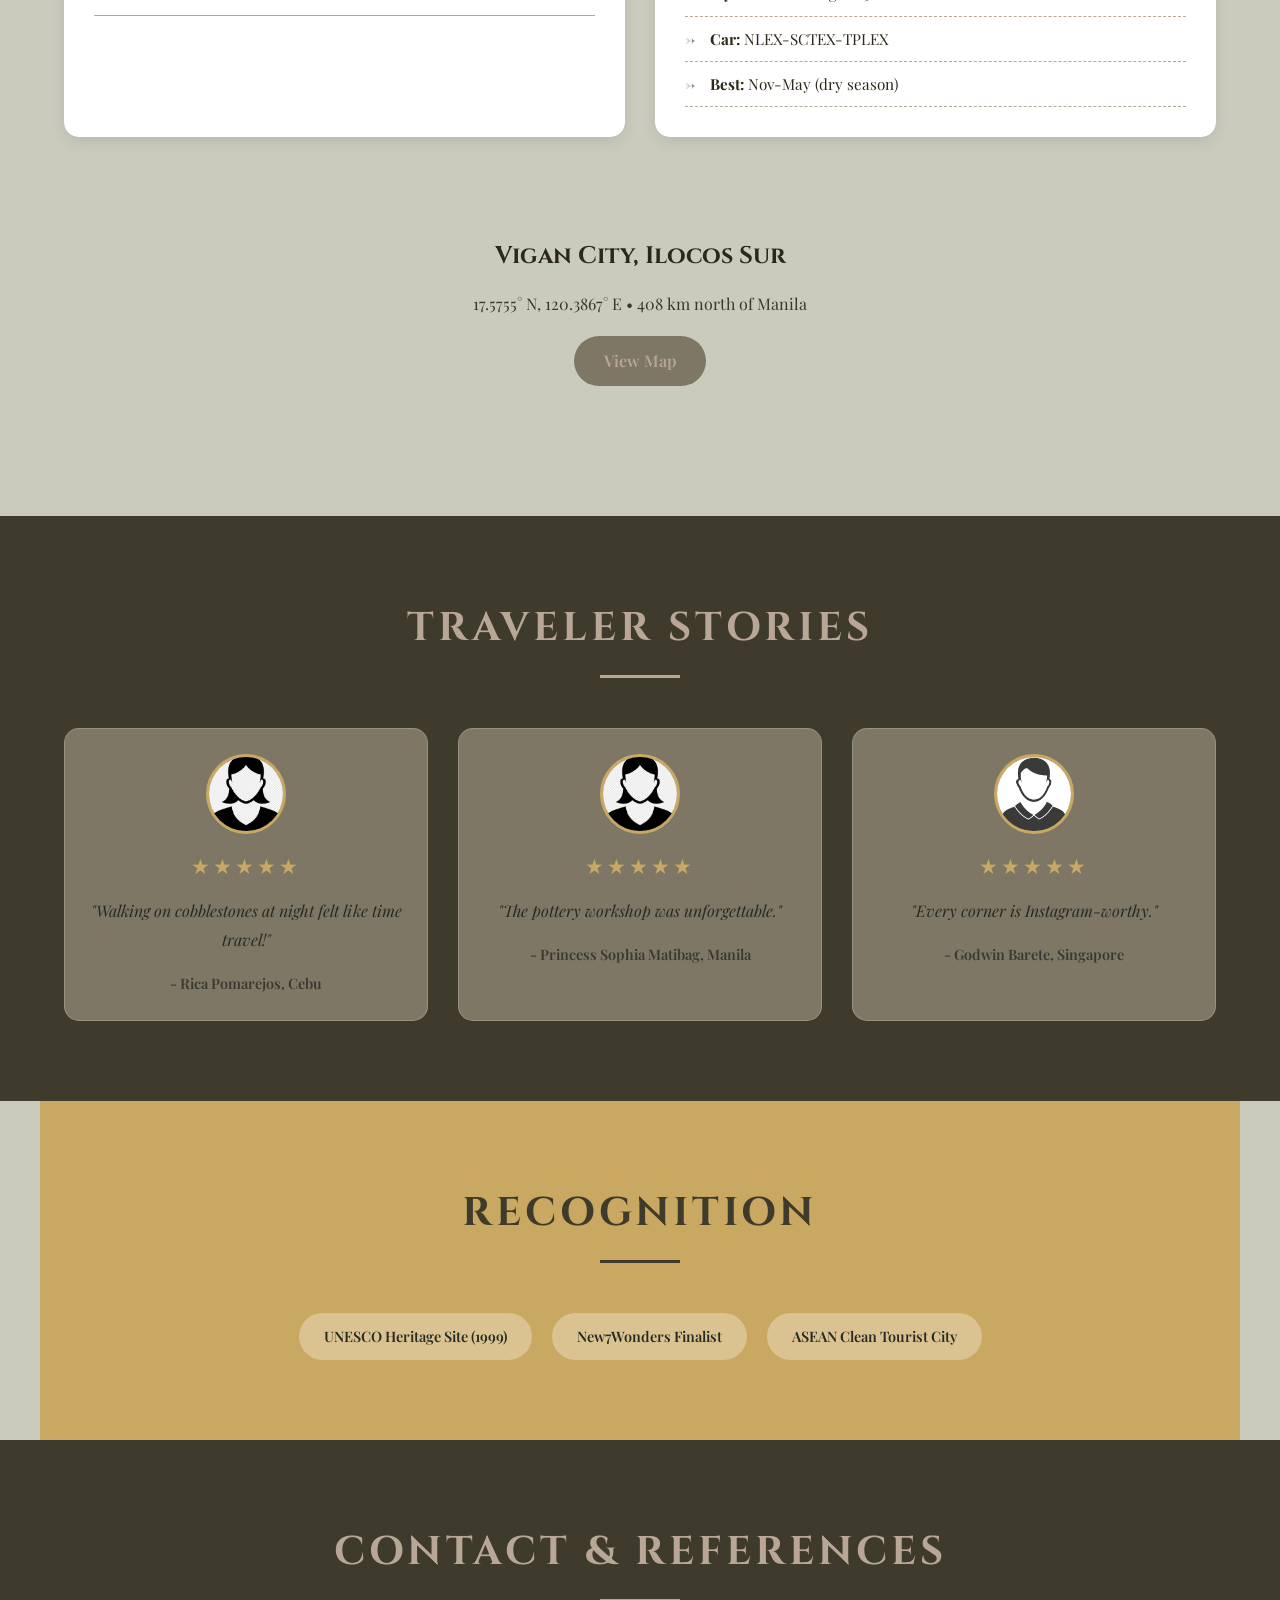
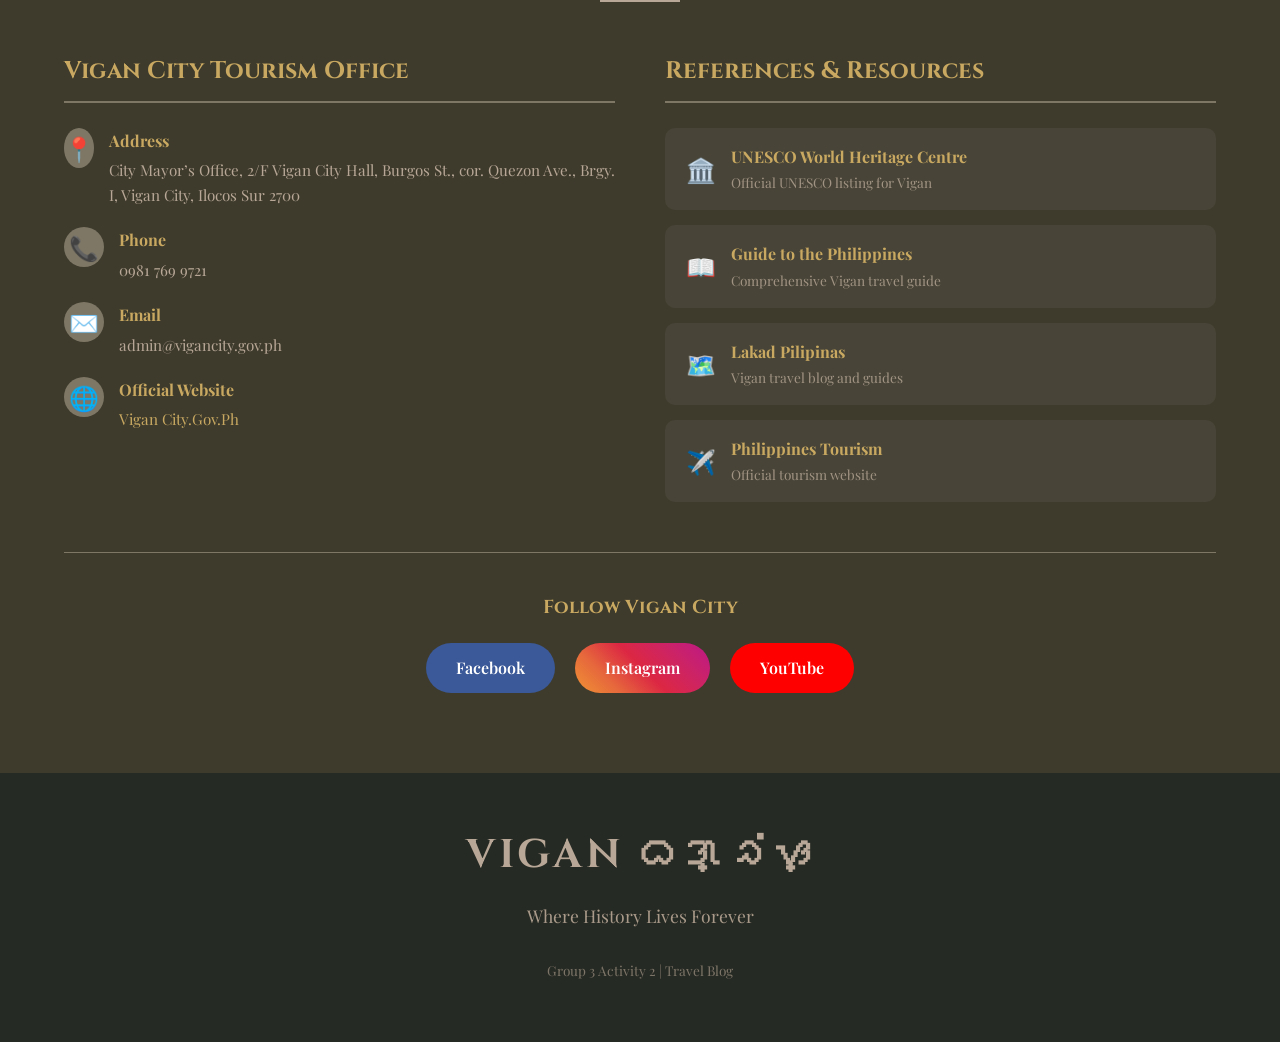
<file: travelblog.html>
<!DOCTYPE html>
<html lang="en">
<head>
    <meta charset="UTF-8">
    <meta name="viewport" content="width=device-width, initial-scale=1.0">
    <title>VIGAN | Heritage City</title>
    <link href="https://fonts.googleapis.com/css2?family=Cinzel:wght@400;700&family=Playfair+Display:wght@400;700&display=swap" rel="stylesheet">
    <link rel="stylesheet" href="travelblog.css">
<base target="_blank">
</head>
<body>
    <div class="music-player">
        <audio controls loop>
            <source src="music/PAMULINAWENILOCANO FOLKSONGPAMULINAWEN LYRICS.mp3" type="audio/mpeg">
        </audio>
        <span>Now Playing</span>
    </div>
    <header class="hero" style="background-image: url('images/hero-bg.jpg');">
        <div class="overlay"></div>
        <div class="hero-content">
            <span class="baybayin">ᜊᜄ᜔ᜏᜒᜐ᜔</span>
            <h1>VIGAN CITY</h1>
            <p>UNESCO World Heritage Site • Est. 1572</p>
            <nav>
                <a href="#about">About</a>
                <a href="#history">History</a>
                <a href="#culture">Culture</a>
                <a href="#sights">Sights</a>
                <a href="#gallery">Gallery</a>
                <a href="#food">Food</a>
                <a href="#travel">Travel</a>
                <a href="#reviews">Reviews</a>
                <a href="#contact">Contact</a>
            </nav>
        </div>
    </header>
    
    <section id="about" class="section">
        <h2>About Vigan</h2>
        <div class="about-container">
            <div class="about-image">
                <img src="images/viganheritage.jpg" alt="Vigan Heritage">
            </div>
            <div class="about-content">
                <h3>The Best-Preserved Spanish Colonial Town in Asia</h3>
                <p>Vigan City is a UNESCO World Heritage Site located in the province of Ilocos Sur, Philippines. Established in 1572 by Spanish conquistador Juan de Salcedo, this historic city stands as a remarkable testament to the Philippines' colonial past.</p>
                <p>What makes Vigan unique is its exceptional fusion of cultural influences—Spanish colonial architecture, Chinese trading heritage, and Filipino craftsmanship—all perfectly preserved in its cobblestone streets, ancestral houses, and centuries-old traditions.</p>
                <p>Today, Vigan continues to thrive as a living museum where locals still reside in heritage homes, practice traditional crafts like <em>abel</em> weaving and <em>burnay</em> pottery, and celebrate their rich Ilocano culture through vibrant festivals and time-honored customs.</p>
                <div class="about-stats">
                    <div class="stat-item">
                        <span class="stat-number">233</span>
                        <span class="stat-label">Historic Structures</span>
                    </div>
                    <div class="stat-item">
                        <span class="stat-number">1572</span>
                        <span class="stat-label">Year Founded</span>
                    </div>
                    <div class="stat-item">
                        <span class="stat-number">1999</span>
                        <span class="stat-label">UNESCO Listed</span>
                    </div>
                </div>
            </div>
        </div>
    </section>

    <section id="history" class="section dark">
        <h2>Living History</h2>
        <div class="diagonal-container">
            <div class="diagonal-img">
                <img src="images/viganheritage.jpg" alt="Vigan Heritage">
                <div class="diagonal-overlay">
                    <span class="year">1572</span>
                    <span class="label">Founded</span>
                </div>
            </div>
            <div class="diagonal-content">
                <h3>Spanish Colonial Era</h3>
                <p>Founded in <strong>1572 by Juan de Salcedo</strong>, Vigan became a vital trading post between Spanish galleons and Chinese junks. The town's unique <strong>Spanish-Filipino-Chinese</strong> urban planning created the iconic grid pattern and <em>bahay na bato</em> architecture you see today.</p>

                <h3>UNESCO World Heritage</h3>
                <p>Inscribed in <strong>1999</strong> as the best-preserved example of a Spanish colonial town in Asia. Vigan survived WWII bombing that destroyed other Philippine cities, preserving 233 historic structures.</p>
                
                <div class="timeline">
                    <div class="timeline-item"><span>1572</span> Salcedo establishes settlement</div>
                    <div class="timeline-item"><span>1758</span> Vigan Cathedral built</div>
                    <div class="timeline-item"><span>1999</span> UNESCO designation</div>
                </div>
            </div>
        </div>
    </section>

    <section id="culture" class="section">
        <h2>Ilocano Culture</h2>
        <div class="blob-gallery">
            
            <div class="blob-item">
                <div class="blob-shape">
                    <img src="images/longganisafestival.jpg" alt="Longganisa Festival">
                </div>
                <div class="blob-text">
                    <h3>Longganisa Festival</h3>
                    <p>January celebration honoring Vigan's famous garlic sausage with street dancing, cooking contests, and endless tastings.</p>
                    <span class="blob-date">Jan 22</span>
                </div>
            </div>

            <div class="blob-item reverse">
                <div class="blob-text">
                    <h3>Language</h3>
                    <p><strong>Ilocano</strong> is spoken here—known as the "language of the frugal." Try saying <em>"Naimbag nga bigat"</em> (Good morning) to locals!</p>
                </div>
                <div class="blob-shape variant-2">
                    <img src="images/ilocano.jpg" alt="Ilocano Language">
                </div>
            </div>

            <div class="blob-item">
                <div class="blob-shape variant-3">
                    <img src="images/burnaypottery.jpg" alt="Burnay Pottery">
                </div>
                <div class="blob-text">
                    <h3>Traditions</h3>
                    <p><strong>Abel weaving</strong> and <strong>burnay pottery</strong> continue unchanged for centuries. Watch artisans work exactly as their ancestors did.</p>
                </div>
            </div>

        </div>
    </section>

    <section id="sights" class="section">
        <h2>Must-See Attractions</h2>
        <div class="grid-3">
            
            <div class="sight-card">
                <div class="sight-img">
                    <img src="images/callecrisologo.jpg" alt="Calle Crisologo">
                </div>
                <h3><strong><a href="https://guidetothephilippines.ph/destinations-and-attractions/calle-crisologo" target="_blank">Calle Crisologo</a></strong></h3>
                <p>The most famous street in Vigan, lined with well-preserved ancestral houses, antique shops, and cobblestone pathways. Best experienced at night when vintage lamps illuminate the historic facades.</p>
            </div>

            <div class="sight-card">
                <div class="sight-img">
                    <img src="images/vigancathedral.jpg" alt="Vigan Cathedral">
                </div>
                <h3><strong><a href="https://www.lakadpilipinas.com/2014/09/vigan-st-paul-cathedral.html" target="_blank">Vigan Cathedral</a></strong></h3>
                <p>St. Paul's Metropolitan Cathedral, built in 1758, showcases impressive Baroque architecture with its distinctive yellow facade and separate bell tower.</p>
            </div>

            <div class="sight-card">
                <div class="sight-img">
                    <img src="images/pagburnayan.jpg" alt="Pagburnayan">
                </div>
                <h3><strong><a href="https://www.lakadpilipinas.com/2014/09/pagburnayan-vigan-ilocos-sur.html" target="_blank">Pagburnayan</a></strong></h3>
                <p>Traditional pottery workshop where artisans create <em>burnay</em> jars using techniques passed down through generations. Visitors can try making their own pottery.</p>
            </div>

            <div class="sight-card">
                <div class="sight-img">
                    <img src="images/plazasalcedo.jpg" alt="Plaza Salcedo">
                </div>
                <h3><strong><a href="https://www.vigan.ph/heritage/plaza-salcedo.html" target="_blank">Plaza Salcedo</a></strong></h3>
                <p>The main plaza featuring a monument to founder Juan de Salcedo and a spectacular dancing fountain show every evening at 7:30 PM.</p>
            </div>

            <div class="sight-card">
                <div class="sight-img">
                    <img src="images/kalesaride.jpg" alt="Kalesa">
                </div>
                <h3><strong><a href="https://guidetothephilippines.ph/trips-and-experiences/tours-by-destination/vigan-sightseeing-tour-with-kalesa-ride" target="_blank">Kalesa Ride</a></strong></h3>
                <p>Experience a horse-drawn carriage ride through heritage streets. This traditional mode of transport costs around ₱150 per hour.</p>
            </div>

            <div class="sight-card">
                <div class="sight-img">
                    <img src="images/rockhouse.jpg" alt="Rock Houses">
                </div>
                <h3><strong><a href="https://www.philippinetraveldestinations.com/destinations/vigan-travel-guide/" target="_blank">Rock Houses</a></strong></h3>
                <p>Stone houses built by Chinese traders with thick walls that naturally keep interiors cool. A unique blend of Filipino and Chinese architecture.</p>
            </div>

        </div>
    </section>

    <section id="gallery" class="section dark">
        <h2>Photo Gallery</h2>
        <p class="gallery-intro">Explore the beauty of Vigan through these stunning images capturing its historic streets, cultural landmarks, and vibrant atmosphere.</p>
        <div class="gallery-grid">
            <div class="gallery-item large">
                <img src="images/gallery1.jpg" alt="Calle Crisologo at Night">
                <div class="gallery-overlay">
                    <span class="gallery-title">Calle Crisologo at Night</span>
                    <span class="gallery-desc">The iconic cobblestone street illuminated by vintage lamps</span>
                </div>
            </div>
            <div class="gallery-item">
                <img src="images/gallery2.jpg" alt="Vigan Heritage Street">
                <div class="gallery-overlay">
                    <span class="gallery-title">Heritage Street</span>
                    <span class="gallery-desc">UNESCO World Heritage Site</span>
                </div>
            </div>
            <div class="gallery-item">
                <img src="images/gallery3.jpg" alt="Vigan Cathedral">
                <div class="gallery-overlay">
                    <span class="gallery-title">St. Paul's Cathedral</span>
                    <span class="gallery-desc">Baroque architecture masterpiece</span>
                </div>
            </div>
            <div class="gallery-item">
                <img src="images/gallery4.jpg" alt="Kalesa Ride">
                <div class="gallery-overlay">
                    <span class="gallery-title">Kalesa Experience</span>
                    <span class="gallery-desc">Traditional horse-drawn carriage</span>
                </div>
            </div>
            <div class="gallery-item">
                <img src="images/gallery5.jpg" alt="Dancing Fountain">
                <div class="gallery-overlay">
                    <span class="gallery-title">Dancing Fountain</span>
                    <span class="gallery-desc">Plaza Salcedo light show</span>
                </div>
            </div>
            <div class="gallery-item">
                <img src="images/gallery6.jpg" alt="Burnay Pottery">
                <div class="gallery-overlay">
                    <span class="gallery-title">Burnay Pottery</span>
                    <span class="gallery-desc">Traditional clay jar making</span>
                </div>
            </div>
            <div class="gallery-item">
                <img src="images/gallery7.jpg" alt="Pottery Workshop">
                <div class="gallery-overlay">
                    <span class="gallery-title">Pagburnayan</span>
                    <span class="gallery-desc">Centuries-old pottery tradition</span>
                </div>
            </div>
            <div class="gallery-item">
                <img src="images/gallery8.jpg" alt="Spanish Houses">
                <div class="gallery-overlay">
                    <span class="gallery-title">Ancestral Houses</span>
                    <span class="gallery-desc">Bahay na bato architecture</span>
                </div>
            </div>
            <div class="gallery-item">
                <img src="images/gallery9.jpg" alt="Plaza Salcedo">
                <div class="gallery-overlay">
                    <span class="gallery-title">Plaza Salcedo</span>
                    <span class="gallery-desc">Historic town center</span>
                </div>
            </div>
            <div class="gallery-item">
                <img src="images/gallery10.jpg" alt="Vigan Street View">
                <div class="gallery-overlay">
                    <span class="gallery-title">Colonial Architecture</span>
                    <span class="gallery-desc">Best preserved in Asia</span>
                </div>
            </div>
        </div>
    </section>

    <section id="food" class="section dark">
        <h2>Ilocano Delicacies</h2>
        <div class="grid-4">

            <div class="food-card">
                <div class="food-img">
                    <img src="images/empanada.jpg" alt="Empanada">
                </div>
                <h3><strong><a href="https://www.recipesbynora.com/ilocos-empanada-vigan-style/" target="_blank">Empanada</a></strong></h3>
                <p>Orange rice crust with papaya, egg, longganisa</p>
                <span class="price">₱50-80</span>
            </div>

            <div class="food-card">
                <div class="food-img">
                    <img src="images/longganisa.jpg" alt="Longganisa">
                </div>
                <h3><strong><a href="https://www.panlasangpinoymeatrecipes.com/vigan-longanisa.htm" target="_blank">Longganisa</a></strong></h3>
                <p>Garlic-rich pork sausages. Vigan's famous delicacy.</p>
                <span class="price">₱200/kg</span>
            </div>

            <div class="food-card">
                <div class="food-img">
                    <img src="images/bagnet.jpg" alt="Bagnet">
                </div>
                <h3><strong><a href="https://foodcitations.com/bagnet-awesome-head-aching-treat-vigan/" target="_blank">Bagnet</a></strong></h3>
                <p>Deep-fried crispy pork belly. Ilocano lechon kawali.</p>
                <span class="price">₱350/kg</span>
            </div>

            <div class="food-card">
                <div class="food-img">
                    <img src="images/kankanen.jpg" alt="Kankanen">
                </div>
                <h3><strong><a href="https://www.bing.com/ck/a?!&&p=8a74aa4318406cd6ed4862df87eaf200e737f0ffd7e1b7834c4052ac66707a63JmltdHM9MTc3Mzg3ODQwMA&ptn=3&ver=2&hsh=4&fclid=2ddcc199-2f65-6def-0215-d4ae2e556c26&psq=kankanen+vigan+ilocos&u=a1aHR0cHM6Ly9ncm91cGdhcmNpYS53ZWVibHkuY29tL2Zvb2RzLWFuZC1kZWxpY2FjaWVzLmh0bWw&ntb=1" target="_blank">Kankanen</a></strong></h3>
                <p>Traditional rice cakes. Try Dudumen purple rice.</p>
                <span class="price">₱30-100</span>
            </div>

        </div>
    </section>

    <section id="travel" class="section">
        <h2>Travel Guide</h2>
        
        <div class="grid-2">
            
            <div class="tip-box">
                <h3>Budget Tips</h3>
                <ul>
                    <li>Weekdays = cheaper hotels</li>
                    <li>Street empanada ₱50 vs cafe ₱150</li>
                    <li>Group kalesa: ₱150/person</li>
                </ul>
            </div>

            <div class="tip-box">
                <h3>Things To Do</h3>
                <ul>
                    <li>Kalesa ride (₱150/hr)</li>
                    <li>Fountain show (7:30 PM)</li>
                    <li>Make pottery (₱100)</li>
                </ul>
            </div>

            <div class="tip-box hotels">
                <h3>Where To Stay</h3>
                
                <div class="hotel-item">
                    <img src="images/hoteldeluna.jpg" alt="Hotel Luna">
                    <div>
                        <strong><a href="https://www.hotelluna.ph/home" target="_blank">Hotel Luna</a></strong>
                        <span>Luxury heritage (₱4,000+)</span>
                    </div>
                </div>

                <div class="hotel-item">
                    <img src="images/ciudad.jpg" alt="Ciudad Fernandina">
                    <div>
                        <strong><a href="https://www.guestreservations.com/ciudad-fernandina-hotel/booking" target="_blank">Ciudad Fernandina Hotel</a></strong>
                        <span>Mid-range (₱2,500)</span>
                    </div>
                </div>

                <div class="hotel-item">
                    <img src="images/homestay.jpg" alt="Homestay">
                    <div>
                        <strong><a href="https://www.homestay.com/" target="_blank">Homestay</a></strong>
                        <span>Local experience (₱800)</span>
                    </div>
                </div>
            </div>

            <div class="tip-box transport">
                <h3>How To Get There</h3>
                
                <div class="transport-img">
                    <img src="images/map.jpg" alt="Bus to Vigan">
                </div>
                
                <ul>
                    <li><strong>Bus:</strong> Partas/Viron (8-10 hrs)</li>
                    <li><strong>Fly:</strong> Manila→Laoag + 1.5 hrs</li>
                    <li><strong>Car:</strong> NLEX-SCTEX-TPLEX</li>
                    <li><strong>Best:</strong> Nov-May (dry season)</li>
                </ul>
            </div>

        </div>

        <div class="map-box">
            <h3>Vigan City, Ilocos Sur</h3>
            <p>17.5755° N, 120.3867° E • 408 km north of Manila</p>
            <a href="https://maps.google.com/?q=Vigan+City" target="_blank">View Map</a>
        </div>
    </section>

    <section id="reviews" class="section dark">
        <h2>Traveler Stories</h2>
        <div class="grid-3">

            <div class="review-card">
                <div class="reviewer-img">
                    <img src="images/female.jpg" alt="Maria">
                </div>
                <div class="stars">★★★★★</div>
                <p>"Walking on cobblestones at night felt like time travel!"</p>
                <span>- Rica Pomarejos, Cebu</span>
            </div>

            <div class="review-card">
                <div class="reviewer-img">
                    <img src="images/female.jpg" alt="James">
                </div>
                <div class="stars">★★★★★</div>
                <p>"The pottery workshop was unforgettable."</p>
                <span>- Princess Sophia Matibag, Manila</span>
            </div>

            <div class="review-card">
                <div class="reviewer-img">
                    <img src="images/male.jpg" alt="Roberto">
                </div>
                <div class="stars">★★★★★</div>
                <p>"Every corner is Instagram-worthy."</p>
                <span>- Godwin Barete, Singapore</span>
            </div>

        </div>
    </section>

    <section class="section awards">
        <h2>Recognition</h2>
        <div class="award-list">
            <span>UNESCO Heritage Site (1999)</span>
            <span>New7Wonders Finalist</span>
            <span>ASEAN Clean Tourist City</span>
        </div>
    </section>

    <section id="contact" class="section dark">
        <h2>Contact & References</h2>
        <div class="contact-container">
            <div class="contact-info">
                <h3>Vigan City Tourism Office</h3>
                <div class="contact-item">
                    <span class="contact-icon">📍</span>
                    <div>
                        <strong>Address</strong>
                        <p>City Mayor’s Office, 2/F Vigan City Hall, Burgos St., cor. Quezon Ave., Brgy. I, Vigan City, Ilocos Sur 2700</p>
                    </div>
                </div>
                <div class="contact-item">
                    <span class="contact-icon">📞</span>
                    <div>
                        <strong>Phone</strong>
                        <p>0981 769 9721</p>
                    </div>
                </div>
                <div class="contact-item">
                    <span class="contact-icon">✉️</span>
                    <div>
                        <strong>Email</strong>
                        <p>admin@vigancity.gov.ph</p>
                    </div>
                </div>
                <div class="contact-item">
                    <span class="contact-icon">🌐</span>
                    <div>
                        <strong>Official Website</strong>
                        <p><a href="https://vigancity.gov.ph/" target="_blank">Vigan City.Gov.Ph</a></p>
                    </div>
                </div>
            </div>
            
            <div class="references">
                <h3>References & Resources</h3>
                <div class="reference-list">
                    <a href="https://whc.unesco.org/en/list/502/" target="_blank" class="reference-link">
                        <span class="ref-icon">🏛️</span>
                        <div>
                            <strong>UNESCO World Heritage Centre</strong>
                            <p>Official UNESCO listing for Vigan</p>
                        </div>
                    </a>
                    <a href="https://guidetothephilippines.ph/destinations-and-attractions/vigan-city-travel-guide" target="_blank" class="reference-link">
                        <span class="ref-icon">📖</span>
                        <div>
                            <strong>Guide to the Philippines</strong>
                            <p>Comprehensive Vigan travel guide</p>
                        </div>
                    </a>
                    <a href="https://www.lakadpilipinas.com/2014/09/vigan-travel-guide.html" target="_blank" class="reference-link">
                        <span class="ref-icon">🗺️</span>
                        <div>
                            <strong>Lakad Pilipinas</strong>
                            <p>Vigan travel blog and guides</p>
                        </div>
                    </a>
                    <a href="https://www DOT philippines DOT travel/destinations/vigan-city" target="_blank" class="reference-link">
                        <span class="ref-icon">✈️</span>
                        <div>
                            <strong>Philippines Tourism</strong>
                            <p>Official tourism website</p>
                        </div>
                    </a>
                </div>
            </div>
        </div>
        
        <div class="social-links">
            <h3>Follow Vigan City</h3>
            <div class="social-icons">
                <a href="https://www.facebook.com/VCCATO" target="_blank" class="social-btn facebook">Facebook</a>
                <a href="https://www.instagram.com/vigancityph/" target="_blank" class="social-btn instagram">Instagram</a>
                <a href="https://www.youtube.com/results?search_query=vigan+city" target="_blank" class="social-btn youtube">YouTube</a>
            </div>
        </div>
    </section>

    <footer>
        <h2>VIGAN ᜊᜄ᜔ᜏᜒᜐ᜔</h2>
        <p>Where History Lives Forever</p>
        <p class="small">Group 3 Activity 2 | Travel Blog</p>
    </footer>

    

</body>
</html>
</file>
<file: travelblog.css>
:root {
    --dust: #b8a796;        
    --olive: #7e7766;       
    --charcoal: #3E3B2D;   
    --coffee: #2D2719;     
    --dark: #262A24;       
    --light: #cacabd;      
    --gold: #C9A961;       
}

* {
    margin: 0;
    padding: 0;
    box-sizing: border-box;
}

html {
    scroll-behavior:smooth;
}

body {
    font-family: 'Playfair Display', Georgia, serif;
    background-color: var(--light);
    color: var(--coffee);
    line-height: 1.6;
    font-size: 16px;
}

.music-player {
    position: fixed;
    bottom: 15px;
    right: 15px;
    background: var(--dust);
    padding: 10px 15px;
    border-radius: 30px;
    border: 2px solid var(--olive);
    z-index: 1000;
    display: flex;
    align-items: center;
    gap: 10px;
    box-shadow: 0 4px 10px rgba(0,0,0,0.2);
}

.music-player audio {
    width: 180px;
    height: 35px;
}

.music-player span {
    font-size: 0.8rem;
    color: var(--charcoal);
    font-weight: 600;
}

.hero {
    min-height: 100vh;
    background-size: cover;
    background-position: center;
    background-attachment: fixed;
    position: relative;
    display: flex;
    align-items: center;
    justify-content: center;
    text-align: center;
}

.overlay {
    position: absolute;
    top: 0;
    left: 0;
    right: 0;
    bottom: 0;
    background: rgba(54, 47, 31, 0.6);
}

.hero-content {
    position: relative;
    z-index: 2;
    color: var(--dust);
    padding: 20px;
}

.baybayin {
    font-size: 2rem;
    letter-spacing: 0.5em;
    opacity: 0.8;
    display: block;
    margin-bottom: 15px;
}

.hero h1 {
    font-family: 'Cinzel', serif;
    font-size: clamp(60px, 12vw, 120px);
    text-shadow: 3px 3px 6px rgba(0,0,0,0.5);
    margin-bottom: 15px;
    letter-spacing: 0.1em;
}

.hero p {
    font-size: 1.2rem;
    margin-bottom: 40px;
    opacity: 0.9;
}

.hero nav {
    display: flex;
    gap: 20px;
    justify-content: center;
    flex-wrap: wrap;
    background-color: rgba(0,0,0,0.6); 
    padding: 15px 30px;               
    border-radius: 10px; 
}

.hero nav a {
    color: var(--dust);
    text-decoration: none;
    font-size: 0.85rem;
    text-transform: uppercase;
    letter-spacing: 0.1em;
    border-bottom: 2px solid transparent;
    padding-bottom: 5px;
    transition: all 0.3s ease;
}

.hero nav a:hover {
    border-bottom-color: var(--dust);
    transform: translateY(-2px);
}

.section {
    padding: 80px 5%;
    max-width: 1200px;
    margin: 0 auto;
}

.section h2 {
    font-family: 'Cinzel', serif;
    font-size: 2.5rem;
    text-align: center;
    margin-bottom: 50px;
    color: var(--charcoal);
    text-transform: uppercase;
    letter-spacing: 0.1em;
    position: relative;
}

.section h2::after {
    content: '';
    display: block;
    width: 80px;
    height: 3px;
    background: var(--charcoal);
    margin: 15px auto 0;
}

.dark {
    background-color: var(--charcoal);
    color: var(--dust);
    max-width: 100%;
}

.dark h2 {
    color: var(--dust);
}

.dark h2::after {
    background: var(--dust);
}

.about-container {
    display: grid;
    grid-template-columns: 1fr 1fr;
    gap: 50px;
    align-items: center;
}

.about-image {
    border-radius: 15px;
    overflow: hidden;
    box-shadow: 0 15px 40px rgba(0,0,0,0.2);
}

.about-image img {
    width: 100%;
    height: 100%;
    object-fit: cover;
    transition: transform 0.5s ease;
}

.about-image:hover img {
    transform: scale(1.05);
}

.about-content h3 {
    font-family: 'Cinzel', serif;
    font-size: 1.8rem;
    color: var(--charcoal);
    margin-bottom: 20px;
}

.about-content p {
    font-size: 1.05rem;
    line-height: 1.8;
    margin-bottom: 15px;
    color: var(--olive);
}

.about-content em {
    color: var(--gold);
    font-style: italic;
}

.about-stats {
    display: flex;
    gap: 30px;
    margin-top: 30px;
    padding-top: 30px;
    border-top: 2px solid var(--dust);
}

.stat-item {
    text-align: center;
}

.stat-number {
    display: block;
    font-family: 'Cinzel', serif;
    font-size: 2.5rem;
    color: var(--gold);
    font-weight: 700;
}

.stat-label {
    font-size: 0.9rem;
    color: var(--olive);
}

.grid-2, .grid-3, .grid-4 {
    display: grid;
    gap: 30px;
}

.grid-2 { 
    grid-template-columns: repeat(auto-fit, minmax(500px, 1fr)); 
}

.grid-3 { 
    grid-template-columns: repeat(auto-fit, minmax(300px, 1fr)); 
}

.grid-4 { 
    grid-template-columns: repeat(auto-fit, minmax(220px, 1fr)); 
}

.sight-card {
    background: white;
    border-radius: 15px;
    overflow: hidden;
    box-shadow: 0 5px 15px rgba(0,0,0,0.1);
    transition: all 0.3s ease;
}

.sight-card:hover {
    transform: translateY(-10px);
    box-shadow: 0 15px 30px rgba(0,0,0,0.15);
}

.sight-img {
    width: 100%;
    height: 220px;
    overflow: hidden;
    background: var(--olive); 
}

.sight-img img {
    width: 100%;
    height: 100%;
    object-fit: cover; 
    transition: transform 0.3s ease;
}

.sight-card:hover .sight-img img {
    transform: scale(1.1); 
}

.sight-card h3 {
    font-family: 'Cinzel', serif;
    padding: 20px 20px 10px;
    font-size: 1.3rem;
    color: var(--coffee);
}

.sight-card p {
    padding: 0 20px 20px;
    font-size: 0.95rem;
    color: var(--olive);
}

.sight-card h3 strong a {
    display: block;
    color: var(--coffee);
    font-family: 'Cinzel', serif;
    text-decoration: none;
    transition: color 0.3s ease;
}

.sight-card h3 strong a:hover {
    color: var(--gold);
}

.food-card {
    background: white;
    border-radius: 15px;
    overflow: hidden;
    text-align: center;
    box-shadow: 0 5px 15px rgba(0,0,0,0.1);
    transition: all 0.3s ease;
}

.food-card:hover {
    transform: scale(1.03);
}

.food-img {
    width: 100%;
    height: 180px;
    overflow: hidden;
    background: var(--olive);
}

.food-img img {
    width: 100%;
    height: 100%;
    object-fit: cover;
}

.food-card h3 {
    font-family: 'Cinzel', serif;
    padding: 20px 15px 10px;
    font-size: 1.2rem;
    color: var(--coffee);
}

.food-card p {
    padding: 0 15px;
    font-size: 0.9rem;
    color: var(--olive);
    margin-bottom: 10px;
}

.food-card h3 strong a {
    display: block;
    color: var(--coffee);
    font-family: 'Cinzel', serif;
    text-decoration: none;
    transition: color 0.3s ease;
}

.food-card h3 strong a:hover {
    color: var(--gold);
}

.price {
    display: inline-block;
    background: var(--olive);
    color: var(--dust);
    padding: 6px 18px;
    border-radius: 20px;
    font-size: 0.9rem;
    font-weight: 700;
    margin: 15px;
}

.tip-box {
    background: white;
    padding: 30px;
    border-radius: 15px;
    box-shadow: 0 5px 15px rgba(0,0,0,0.08);
}

.tip-box h3 {
    font-family: 'Cinzel', serif;
    color: var(--coffee);
    margin-bottom: 20px;
    font-size: 1.2rem;
    border-bottom: 2px solid var(--dust);
    padding-bottom: 10px;
}

.tip-box ul {
    list-style: none;
}

.tip-box li {
    padding: 10px 0;
    border-bottom: 1px dashed var(--dust);
    font-size: 0.95rem;
    padding-left: 25px;
    position: relative;
}

.tip-box li::before {
    content: '→';
    position: absolute;
    left: 0;
    color: var(--olive);
    font-weight: bold;
}

.hotel-item {
    display: flex;
    align-items: center;
    gap: 15px;
    padding: 12px 0;
    border-bottom: 1px solid var(--dust);
}

.hotel-item img {
    width: 60px;
    height: 60px;
    border-radius: 8px;
    object-fit: cover;
}

.hotel-item strong a {
    display: block;
    color: var(--coffee);
    font-family: 'Cinzel', serif;
    text-decoration: none;
    transition: color 0.3s ease;
}

.hotel-item strong a:hover {
    color: var(--gold);
}

.hotel-item span {
    font-size: 0.85rem;
    color: var(--olive);
}

.transport-img {
    width: 100%;
    height: 150px;
    border-radius: 10px;
    overflow: hidden;
    margin-bottom: 15px;
    background: var(--olive);
}

.transport-img img {
    width: 100%;
    height: 100%;
    object-fit: cover;
}

.map-box {
    background: var(--light);
    color: var(--coffee);
    padding: 50px;
    border-radius: 15px;
    text-align: center;
    margin-top: 50px;
}

.map-box h3 {
    font-family: 'Cinzel', serif;
    font-size: 1.5rem;
    margin-bottom: 15px;
}

.map-box p {
    margin-bottom: 20px;
    opacity: 0.9;
}

.map-box a {
    display: inline-block;
    background: var(--olive);
    color: var(--dust);
    padding: 12px 30px;
    text-decoration: none;
    border-radius: 25px;
    font-weight: 600;
    transition: all 0.3s ease;
}

.map-box a:hover {
    background: var(--charcoal);
    color: var(--dust);
}

.review-card {
    background: var(--olive);
    border: 1px solid rgba(255,255,255,0.2);
    border-radius: 15px;
    padding: 25px;
    text-align: center;
    backdrop-filter: blur(10px);
    color: var(--dark);
}

.reviewer-img {
    width: 80px;
    height: 80px;
    border-radius: 50%;
    overflow: hidden;
    margin: 0 auto 15px;
    border: 3px solid var(--gold);
}

.reviewer-img img {
    width: 100%;
    height: 100%;
    object-fit: cover;
}

.stars {
    color: var(--gold);
    font-size: 1.3rem;
    margin-bottom: 15px;
    letter-spacing: 3px;
}

.review-card p {
    font-style: italic;
    font-size: 1rem;
    line-height: 1.8;
    margin-bottom: 15px;
}

.review-card span {
    font-size: 0.9rem;
    opacity: 0.8;
    font-weight: 600;
}

.awards {
    background: var(--gold);
    color: var(--dark);
    text-align: center;
}

.award-list {
    display: flex;
    flex-wrap: wrap;
    justify-content: center;
    gap: 20px;
}

.award-list span {
    color: var(--dark);
    background: rgba(255,255,255,0.3);
    padding: 12px 25px;
    border-radius: 30px;
    font-size: 0.9rem;
    font-weight: 600;
}

footer {
    background: var(--dark);
    color: var(--dust);
    padding: 50px 20px;
    text-align: center;
}

footer h2 {
    font-family: 'Cinzel', serif;
    font-size: 2.5rem;
    margin-bottom: 15px;
    letter-spacing: 0.1em;
}

footer p {
    font-size: 1.1rem;
    margin-bottom: 10px;
    opacity: 0.9;
}

.small {
    font-size: 0.85rem !important;
    opacity: 0.6 !important;
    margin-top: 30px;
}


::-webkit-scrollbar {
    width: 12px;
}

::-webkit-scrollbar-track {
    background: var(--dust);
}

::-webkit-scrollbar-thumb {
    background: var(--olive);
    border-radius: 6px;
}

::-webkit-scrollbar-thumb:hover {
    background: var(--charcoal);
}

#travel {
    background-image: linear-gradient(rgba(198, 190, 190, 0.5), rgba(222, 201, 140, 0.5)), url('images/Travelbackground.jpg');
    background-size: cover;
    background-position: center;
    background-attachment: fixed;
    max-width: 100%;
}

.diagonal-container {
    display: grid;
    grid-template-columns: 1fr 1fr;
    gap: 0;
    align-items: center;
    margin-top: 40px;
}

.diagonal-img {
    position: relative;
    height: 400px;
    clip-path: polygon(0 0, 90% 0, 70% 100%, 0 100%);
    overflow: hidden;
}

.diagonal-img img {
    width: 100%;
    height: 100%;
    object-fit: cover;
    transition: transform 0.5s ease;
}

.diagonal-img:hover img {
    transform: scale(1.1);
}

.diagonal-overlay {
    position: absolute;
    bottom: 30px;
    left: 30px;
    color: var(--dust);
    text-shadow: 2px 2px 4px rgba(0,0,0,0.8);
}

.year {
    font-family: 'Cinzel', serif;
    font-size: 4rem;
    display: block;
    line-height: 1;
    color: var(--gold);
}

.label {
    font-size: 1.2rem;
    text-transform: uppercase;
    letter-spacing: 0.3em;
}

.diagonal-content {
    padding: 40px;
    margin-left: -50px;
    z-index: 2;
}

.diagonal-content h3 {
    font-family: 'Cinzel', serif;
    font-size: 2rem;
    color: var(--gold);
    margin-bottom: 20px;
}

.diagonal-content p {
    font-size: 1.1rem;
    line-height: 1.8;
    color: var(--dust);
}

.blob-gallery {
    display: flex;
    flex-direction: column;
    gap: 60px;
    margin-top: 50px;
}

.blob-item {
    display: flex;
    align-items: center;
    gap: 60px;
    position: relative;
    max-width: 1000px;
    margin: 0 auto;
}

.blob-item.reverse {
    flex-direction: row-reverse;
    text-align: right;
}

.blob-shape {
    width: 350px;
    height: 350px;
    border-radius: 60% 40% 30% 70% / 60% 30% 70% 40%;
    overflow: hidden;
    position: relative;
    animation: morph 8s ease-in-out infinite;
    box-shadow: 0 20px 40px rgba(0,0,0,0.15);
    flex-shrink: 0;
    background: var(--olive);
}

.blob-shape.variant-2 {
    animation-delay: -2s;
    border-radius: 30% 70% 70% 30% / 30% 30% 70% 70%;
}

.blob-shape.variant-3 {
    animation-delay: -4s;
    border-radius: 70% 30% 50% 50% / 30% 30% 70% 70%;
}

@keyframes morph {
    0%, 100% { border-radius: 60% 40% 30% 70% / 60% 30% 70% 40%; }
    50% { border-radius: 30% 60% 70% 40% / 50% 60% 30% 60%; }
}

.blob-shape img {
    width: 100%;
    height: 100%;
    object-fit: cover;
    transition: transform 0.5s ease;
}

.blob-shape:hover img {
    transform: scale(1.15) rotate(3deg);
}

.blob-text {
    flex: 1;
    max-width: 400px;
}

.blob-text h3 {
    font-family: 'Cinzel', serif;
    font-size: 2rem;
    color: var(--charcoal);
    margin-bottom: 15px;
}

.blob-text p {
    font-size: 1.1rem;
    color: var(--olive);
    line-height: 1.7;
}

.blob-text strong {
    color: var(--coffee);
}

.blob-text em {
    color: var(--gold);
    font-style: italic;
}

.blob-date {
    display: inline-block;
    background: var(--gold);
    color: var(--charcoal);
    padding: 8px 20px;
    border-radius: 20px;
    font-weight: 700;
    margin-top: 15px;
    font-size: 0.9rem;
    font-family: 'Cinzel', serif;
}

.blob-item::before {
    content: '';
    position: absolute;
    width: 200px;
    height: 200px;
    background: var(--dust);
    opacity: 0.2;
    border-radius: 50%;
    z-index: -1;
    top: -50px;
    left: -50px;
}

.blob-item.reverse::before {
    left: auto;
    right: -50px;
}

.timeline {
    margin-top: 30px;
    border-left: 3px solid var(--gold);
    padding-left: 20px;
}

.timeline-item {
    margin-bottom: 15px;
    position: relative;
}

.timeline-item span {
    color: var(--gold);
    font-weight: bold;
    display: inline-block;
    width: 60px;
}


.gallery-intro {
    text-align: center;
    font-size: 1.1rem;
    color: var(--dust);
    margin-bottom: 40px;
    max-width: 700px;
    margin-left: auto;
    margin-right: auto;
    opacity: 0.9;
}

.gallery-grid {
    display: grid;
    grid-template-columns: repeat(4, 1fr);
    gap: 15px;
}

.gallery-item {
    position: relative;
    border-radius: 15px;
    overflow: hidden;
    aspect-ratio: 1 / 1; 
    height: 250px; 
}

.gallery-item img {
    width: 100%;
    height: 100%;
    object-fit: cover;
    transition: transform 0.5s ease;
}

.gallery-item:hover img {
    transform: scale(1.1);
}

.gallery-item.large {
    grid-column: span 1;
    grid-row: span 1;
}

.gallery-overlay {
    position: absolute;
    bottom: 0;
    left: 0;
    right: 0;
    background: linear-gradient(transparent, rgba(0,0,0,0.8));
    padding: 20px;
    transform: translateY(100%);
    transition: transform 0.3s ease;
}

.gallery-item:hover .gallery-overlay {
    transform: translateY(0);
}

.gallery-title {
    display: block;
    font-family: 'Cinzel', serif;
    font-size: 1.1rem;
    color: var(--gold);
    margin-bottom: 5px;
}

.gallery-desc {
    display: block;
    font-size: 0.85rem;
    color: var(--dust);
    opacity: 0.9;
}

.contact-container {
    display: grid;
    grid-template-columns: 1fr 1fr;
    gap: 50px;
    margin-bottom: 50px;
}

.contact-info h3,
.references h3 {
    font-family: 'Cinzel', serif;
    font-size: 1.5rem;
    color: var(--gold);
    margin-bottom: 25px;
    padding-bottom: 10px;
    border-bottom: 2px solid var(--olive);
}

.contact-item {
    display: flex;
    align-items: flex-start;
    gap: 15px;
    margin-bottom: 20px;
}

.contact-icon {
    font-size: 1.5rem;
    width: 40px;
    height: 40px;
    display: flex;
    align-items: center;
    justify-content: center;
    background: var(--olive);
    border-radius: 50%;
}

.contact-item div strong {
    display: block;
    color: var(--gold);
    margin-bottom: 5px;
}

.contact-item div p {
    color: var(--dust);
    font-size: 0.95rem;
}

.contact-item div p a {
    color: var(--gold);
    text-decoration: none;
    transition: color 0.3s ease;
}

.contact-item div p a:hover {
    color: var(--dust);
    text-decoration: underline;
}

.reference-list {
    display: flex;
    flex-direction: column;
    gap: 15px;
}

.reference-link {
    display: flex;
    align-items: center;
    gap: 15px;
    background: rgba(255,255,255,0.05);
    padding: 15px 20px;
    border-radius: 10px;
    text-decoration: none;
    transition: all 0.3s ease;
    border: 1px solid transparent;
}

.reference-link:hover {
    background: rgba(255,255,255,0.1);
    border-color: var(--gold);
    transform: translateX(5px);
}

.ref-icon {
    font-size: 1.5rem;
}

.reference-link div strong {
    display: block;
    color: var(--gold);
    margin-bottom: 3px;
}

.reference-link div p {
    color: var(--dust);
    font-size: 0.85rem;
    opacity: 0.8;
}

.social-links {
    text-align: center;
    padding-top: 40px;
    border-top: 1px solid var(--olive);
}

.social-links h3 {
    font-family: 'Cinzel', serif;
    color: var(--gold);
    margin-bottom: 20px;
}

.social-icons {
    display: flex;
    justify-content: center;
    gap: 20px;
}

.social-btn {
    padding: 12px 30px;
    border-radius: 25px;
    text-decoration: none;
    font-weight: 600;
    transition: all 0.3s ease;
}

.social-btn.facebook {
    background: #3b5998;
    color: white;
}

.social-btn.instagram {
    background: linear-gradient(45deg, #f09433, #e6683c, #dc2743, #cc2366, #bc1888);
    color: white;
}

.social-btn.youtube {
    background: #ff0000;
    color: white;
}

.social-btn:hover {
    transform: translateY(-3px);
    box-shadow: 0 5px 15px rgba(0,0,0,0.3);
}


@media (max-width: 992px) {
    .about-container,
    .contact-container {
        grid-template-columns: 1fr;
    }
    
    .about-image {
        max-height: 400px;
    }
    
    .gallery-grid {
        grid-template-columns: repeat(2, 1fr);
    }
    
    .gallery-item.large {
        grid-column: span 2;
        grid-row: span 1;
    }
}

@media (max-width: 768px) {
    .blob-item,
    .blob-item.reverse {
        flex-direction: column;
        text-align: center;
        gap: 30px;
    }
    
    .blob-shape {
        width: 280px;
        height: 280px;
    }
    
    .blob-text {
        max-width: 100%;
    }
    
    .diagonal-container {
        grid-template-columns: 1fr;
    }
    
    .diagonal-img {
        clip-path: none;
        height: 300px;
    }
    
    .diagonal-content {
        margin-left: 0;
        padding: 30px;
    }
    
    .hero nav {
        gap: 15px;
        padding: 10px 20px;
    }
    
    .hero nav a {
        font-size: 0.75rem;
    }
    
    .gallery-grid {
        grid-template-columns: 1fr;
    }
    
    .gallery-item.large {
        grid-column: span 1;
    }
    
    .social-icons {
        flex-direction: column;
        align-items: center;
    }
    
    .about-stats {
        flex-direction: column;
        gap: 20px;
    }
}

@media (max-width: 480px) {
    .section {
        padding: 50px 3%;
    }
    
    .section h2 {
        font-size: 1.8rem;
    }
    
    .grid-2,
    .grid-3,
    .grid-4 {
        grid-template-columns: 1fr;
    }
}
</file>
